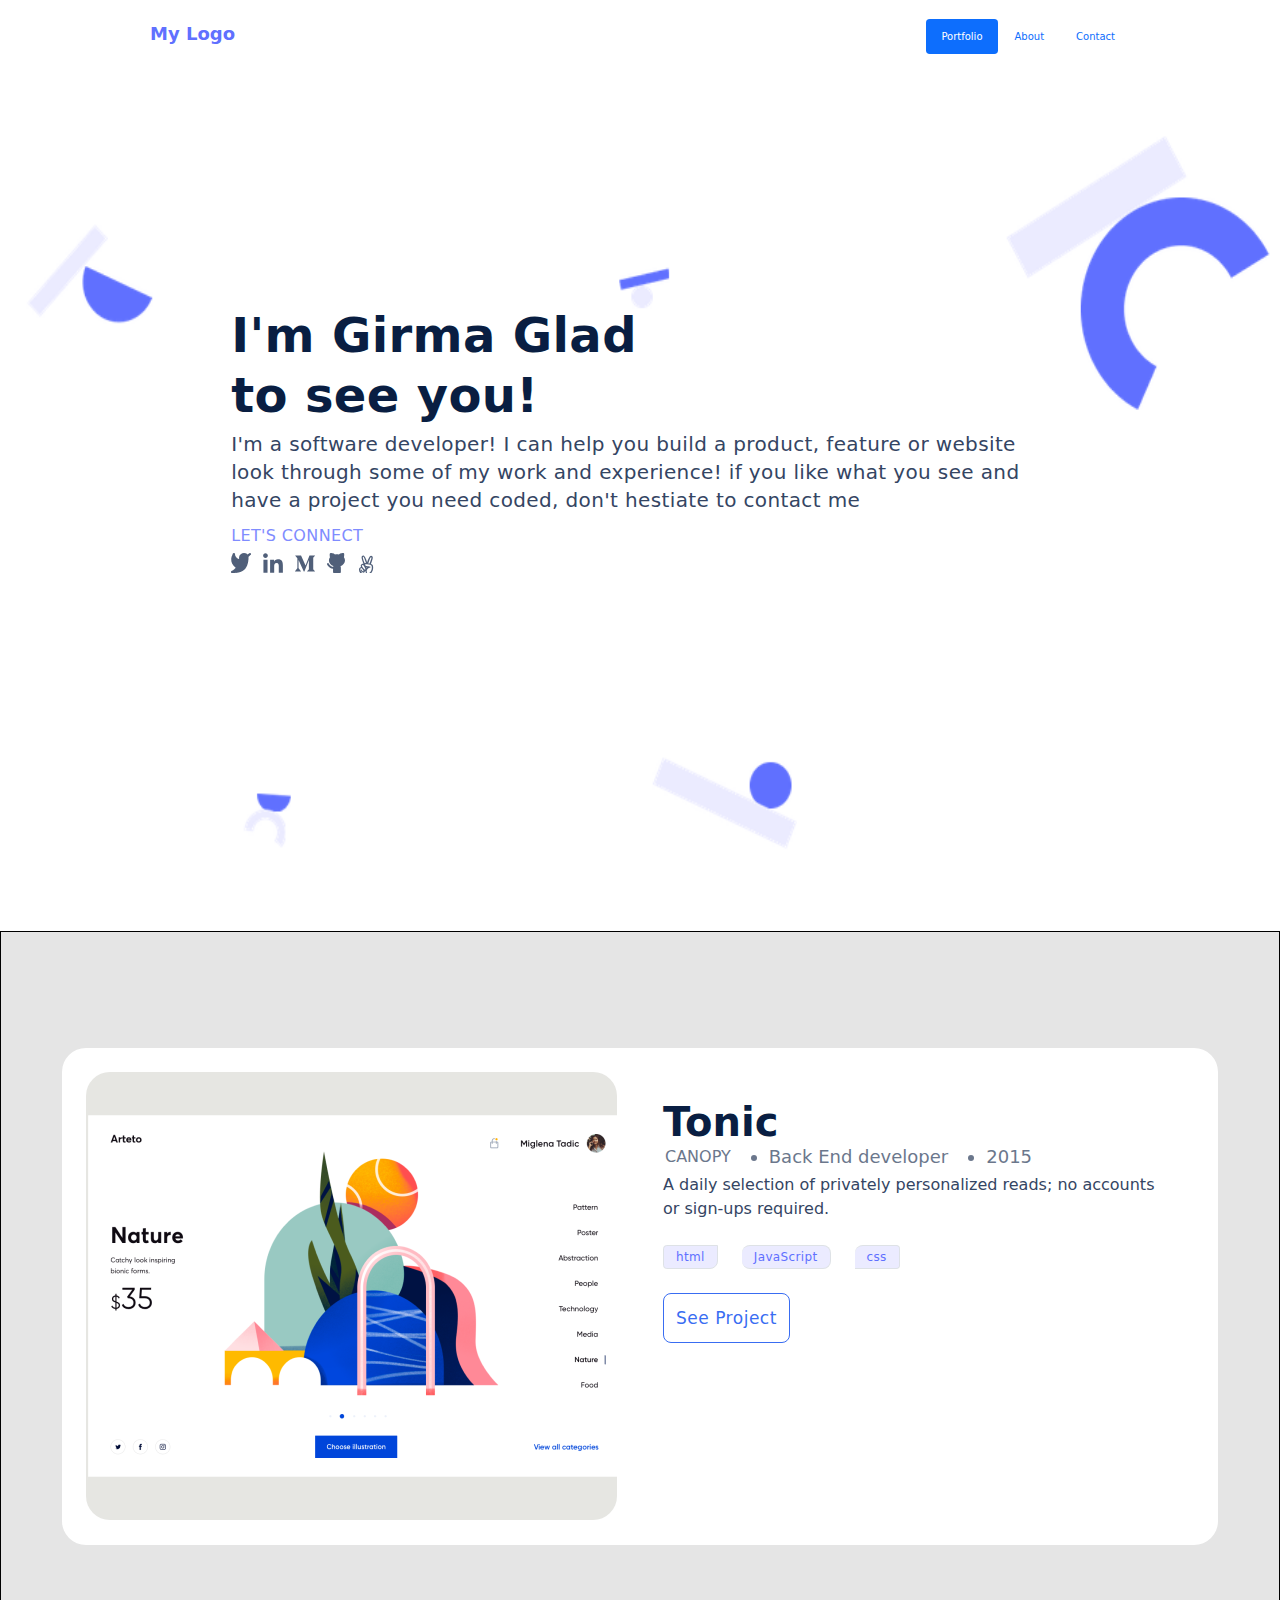
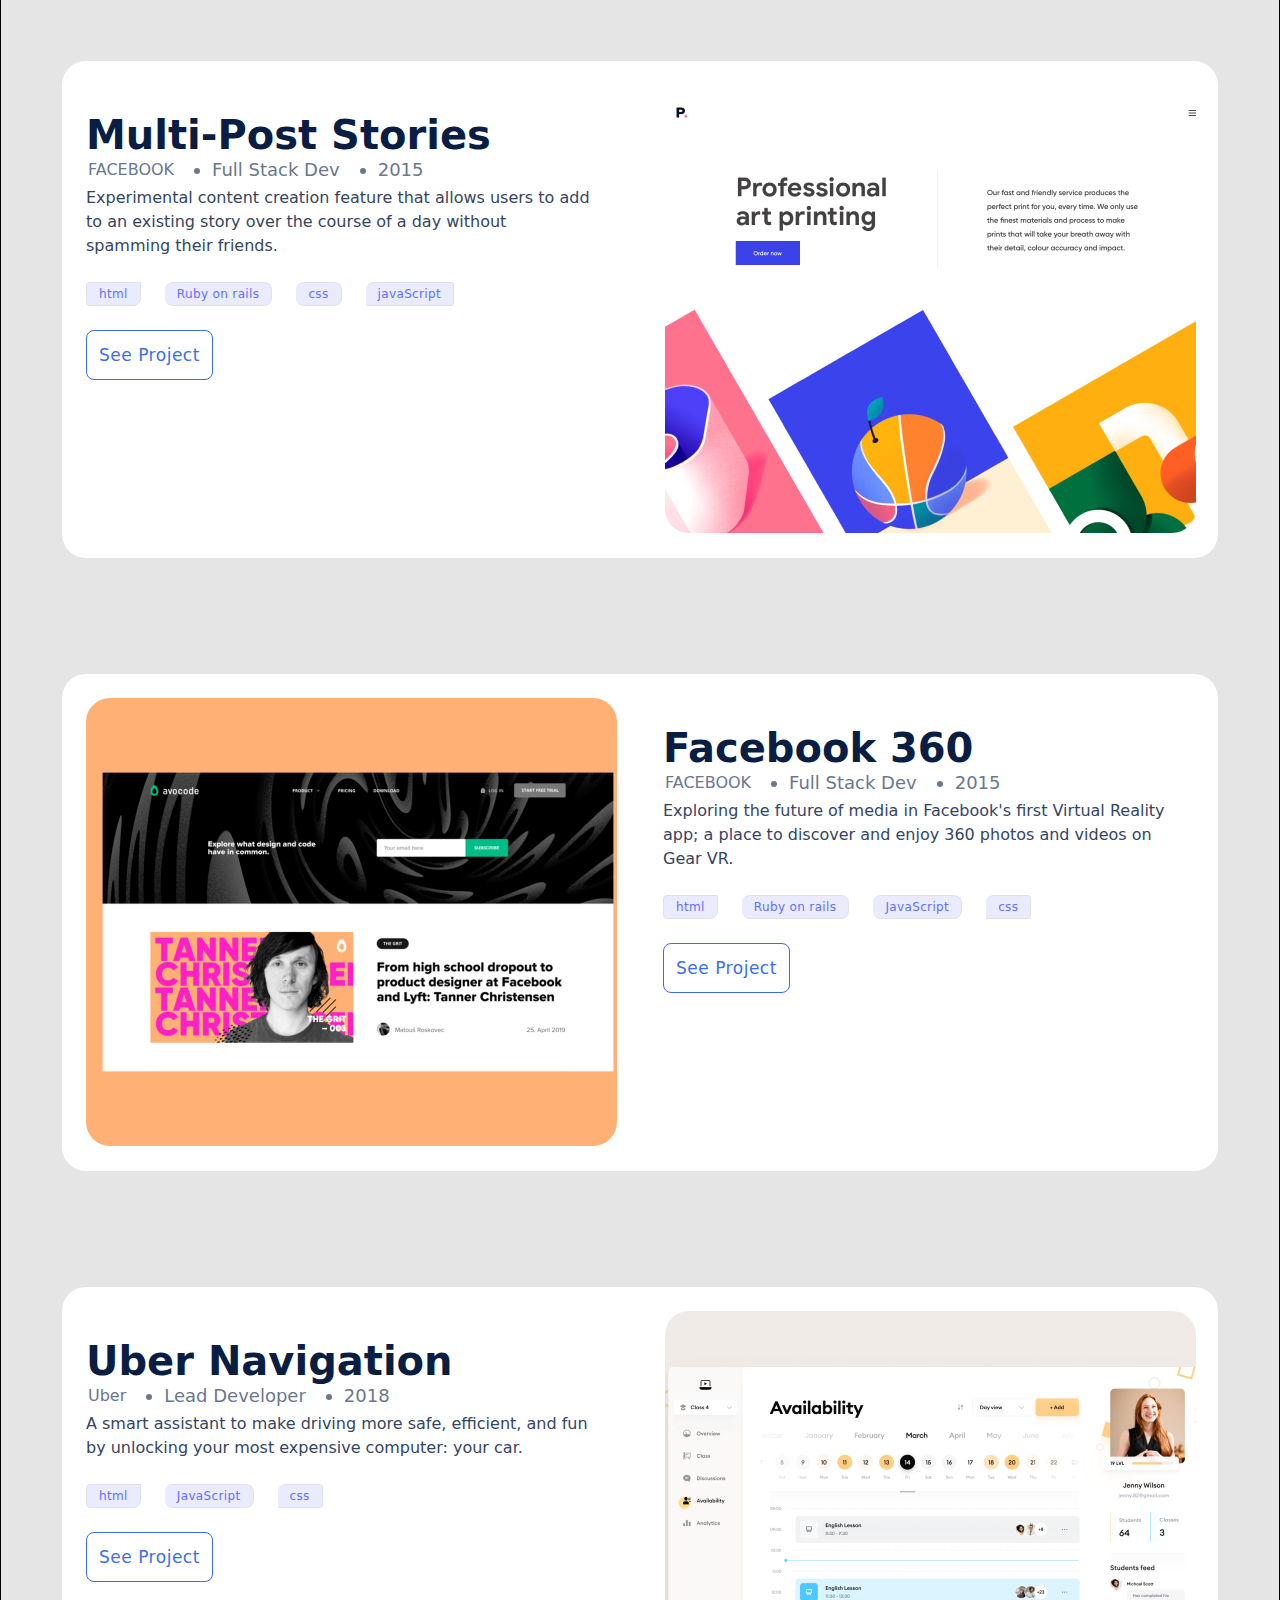
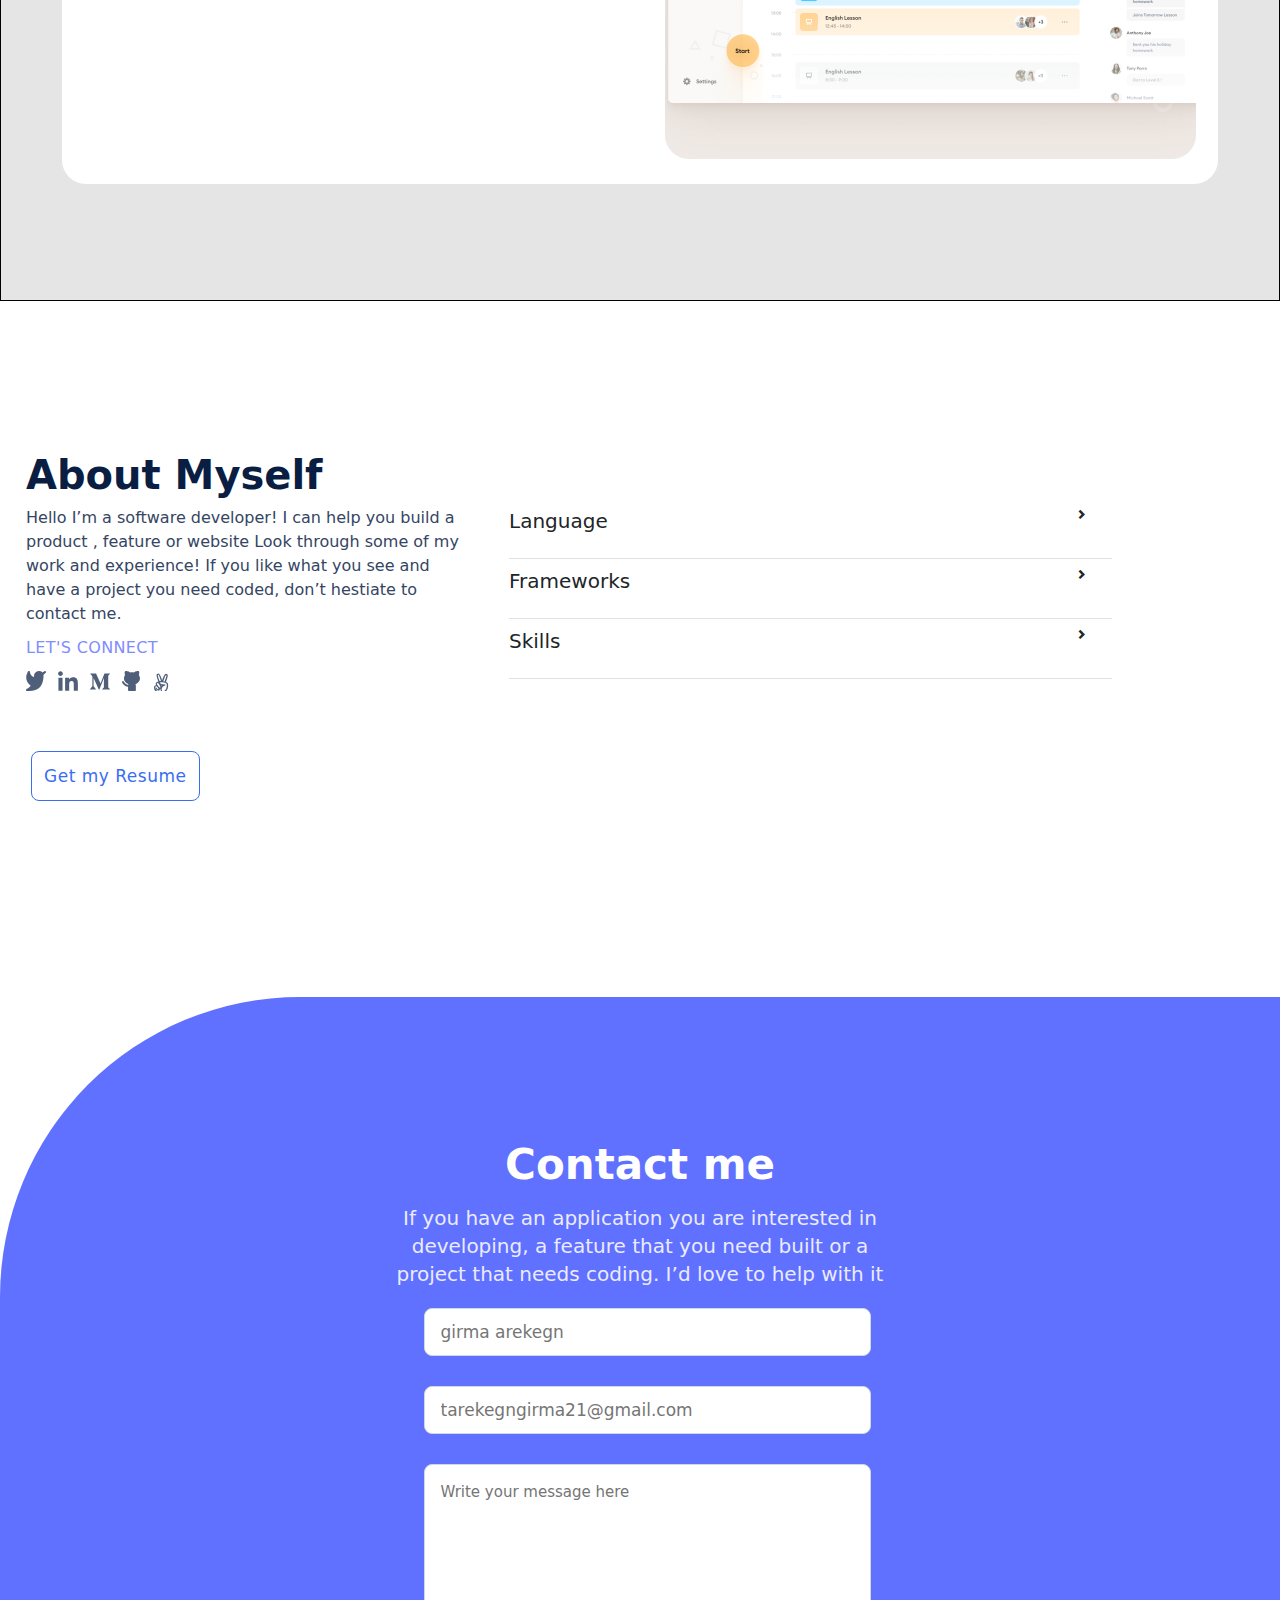
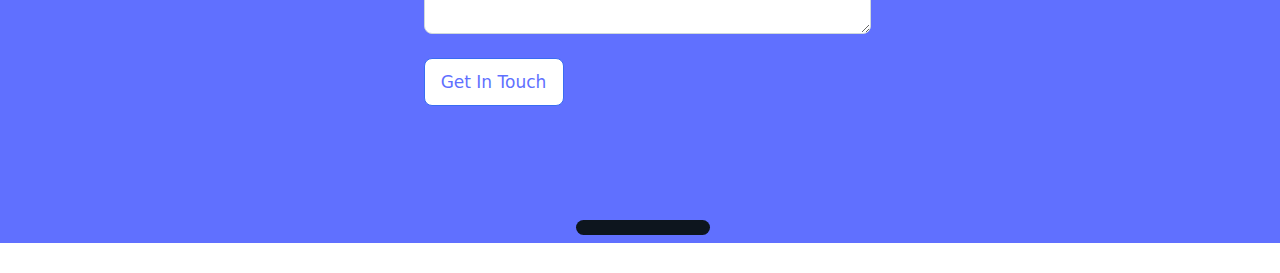
<file: index.html>
<!DOCTYPE html>
<html lang="en">
<head>
    <meta charset="UTF-8">
    <meta http-equiv="X-UA-Compatible" content="IE=edge">
    <meta name="viewport" content="width=device-width, initial-scale=1.0">
    <title>Responsive Personal Portfoio Project | Review of Web Accessibility</title>
    <link rel="stylesheet" href="https://maxcdn.bootstrapcdn.com/bootstrap/3.3.7/css/bootstrap.min.css">
    <link rel="stylesheet" href="style.css">
    <link href="https://cdn.jsdelivr.net/npm/bootstrap@5.2.1/dist/css/bootstrap.min.css" rel="stylesheet">
    <script src="https://cdn.jsdelivr.net/npm/bootstrap@5.2.1/dist/js/bootstrap.bundle.min.js"></script>
</head>
<body>
    <div class="hole-div">
    <header>
        <div class="logo-nav">
            <div class="logo">
            <h1>My Logo</h1>
            </div>
            <a href="#" class="bars-mob"></a>
            <div class="nav-bar">
                <ul class="nav nav-pills" role="tablist">
                    <li class="nav-item">
                      <a class="nav-link active"  href="#portfolio-1">Portfolio</a>
                    </li>
                    <li class="nav-item">
                      <a class="nav-link"  href="#about-1">About</a>
                    </li>
                    <li class="nav-item">
                      <a class="nav-link"  href="#contact-1">Contact</a>
                    </li>
                  </ul>
            </div>
        </div>
        <div class="container-1">
            <div class="discription">
                <h1>I'm Girma Glad to see you!</h1>
                <p>I'm a software developer! I can help you build a product, feature or website look through some of my work and experience! if you like what you  see and have a project you need coded, don't hestiate to contact me</p>
                <div class="let-s">
                    <h2>LET'S CONNECT</h2>
                    <div class="vector">
                        <ul style="margin-left: -20px; margin-top:10px;">
                            <li><a href="https://github.com/girma336" class="twitter"></a></li>
                            <li><a href="#" class="linkedin"></a></li>
                            <li><a href="#" class="medium"></a></li>
                            <li><a href="#" class="github"></a></li>
                            <li><a href="#" class="hand"></a></li>
                        </ul>
                    </div>
                </div>
            </div>
        </div>
    </header>
    <br>

    <div class="main-part all-page-mode" id="portfolio-1" style="border: 0.5px solid black;">
        <div>
        <article>
            <div class="image-1 scale-image"></div>
            <div class="back-image-file all-image-pro scale-image"></div>
            <div class="back-description">
                <h2>Tonic</h2>
                <div>
                    <ul class="page-list" style="margin-left: -20px">
                        <li>CANOPY</li>
                        <li>Back End developer</li>
                        <li>2015</li>
                    </ul>
                </div>
                <div>
                    <p class="uniqe-para">A daily selection of privately personalized reads; no accounts or sign-ups required.</p>
                </div>
                <div class="nav-source">
                    <ul class="list-group list-group-horizontal" style="margin-left: 0">
                        <li class="list-group-item">html</li>
                        <li class="list-group-item">JavaScript</li>
                        <li class="list-group-item">css</li>
                    </ul>
                </div>
                <div class="button-m">
                    <button type="button" class="btn btn-outline-primary">See Project</button>
                </div>
            </div>
        </article>
        </div>
        <div>
        <article>
            <div class="image-2 scale-image"></div>
            <div class="back-description two-four">
                <h2>Multi-Post Stories</h2>
                <ul class="page-list" style="margin-left: -20px;">
                    <li>FACEBOOK</li>
                    <li>Full Stack Dev</li>
                    <li>2015</li>
                </ul>
                <div>
                    <p class="uniqe-para">Experimental content creation feature that allows users to add to an existing story over the course of a day without spamming their friends.</p>
                </div>
                <div class="nav-source">
                    <ul class="list-group list-group-horizontal" style="margin-left: 0;">
                        <li class="list-group-item">html</li>
                        <li class="list-group-item">Ruby on rails</li>
                        <li class="list-group-item">css</li>
                        <li class="list-group-item">javaScript</li>
                    </ul>
                </div>
                <div class="button-m">
                    <button type="button" class="btn btn-outline-primary">See Project</button>
                </div>
            </div>
            <div class="back-image-file-1 all-image-pro mid-end scale-image"></div>
        </article>
    </div>
    <div>
        <article>
            <div class="image-3 scale-image"></div>
            <div class="back-image-file-2 all-image-pro scale-image"></div>
            <div class="back-description">
                <h2>Facebook 360</h2>
                <ul class="page-list" style="margin-left: -20px;">
                    <li>FACEBOOK</li>
                    <li>Full Stack Dev</li>
                    <li>2015</li>
                </ul>
                <div>
                    <p class="uniqe-para">Exploring the future of media in Facebook's first Virtual Reality app; a place to discover and enjoy 360 photos and videos on Gear VR.</p>
                </div>
                <div class="nav-source">
                    <ul class="list-group list-group-horizontal" style="margin-left: 0;">
                        <li class="list-group-item">html</li>
                        <li class="list-group-item">Ruby on rails</li>
                        <li class="list-group-item">JavaScript</li>
                        <li class="list-group-item">css</li>
                    </ul>
                </div>
                <div class="button-m">
                    <button type="button" class="btn btn-outline-primary">See Project</button>
                </div>
            </div>
        </article>
    </div>
    <div>
        <article>
            <div class="image-4 scale-image"></div>
            <div class="back-description two-four">
                <h2>Uber Navigation</h2>
                <ul class="page-list" style="margin-left: -20px;">
                    <li>Uber</li>
                    <li>Lead Developer</li>
                    <li>2018</li>
                </ul>
                <div>
                    <p class="uniqe-para">A smart assistant to make driving more safe, efficient, and fun by unlocking your most expensive computer: your car.</p>
                </div>
                <div class="nav-source">
                    <ul class="list-group list-group-horizontal" style="margin-left: 0;">
                        <li class="list-group-item">html</li>
                        <li class="list-group-item">JavaScript</li>
                        <li class="list-group-item">css</li>
                    </ul>
                </div>
                <div class="button-m">
                    <button type="button" class="btn btn-outline-primary">See Project</button>
                </div>
            </div>
            <div class="back-image-file-3 all-image-pro mid-end scale-image"></div>
        </article>
    </div>
    </div>
    <section class="about-me all-page-mode" id="about-1">
        <!-- <article> -->
        <div class="about-me-me">
            <div class="about-me-page">
                <h2 class="header-1">About Myself</h2>
                <p>Hello I’m a software developer! I can help you build a product , feature or website Look through some of my work and experience! If you like what you see and have a project you need coded, don’t hestiate to contact me.</p>
                <div class="let-s">
                    <h2>LET'S CONNECT</h2>
                    <div class="vector">
                        <ul style="margin-left: -20px;">
                            <li><a href="https://github.com/girma336" class="twitter"></a></li>
                            <li><a href="#" class="linkedin"></a></li>
                            <li><a href="#" class="medium"></a></li>
                            <li><a href="#" class="github"></a></li>
                            <li><a href="#" class="hand"></a></li>
                        </ul>
                    </div>
                </div>
                <div class="button-m" style="margin-left: 15px;">
                    <button type="button" class="btn btn-outline-primary">Get my Resume</button>
                </div>
            </div>
            <div class="lists-of-frame">
                <ul style="margin-left: 16px;">
                    <li class="language"><h3>Language</h3>
                        <div class="up-down">
                        <span  id="odd-span"  class="glyphicon glyphicon-chevron-right"></span>
                        <span  id="new-span"  class="glyphicon glyphicon-chevron-down"></span>
                        </div>
                        
                    
                    <ul class="hovers">
                        <li>
                            <span class="list-1"></span>
                             <p>JavaSript</p>
                        </li>
                        <li>  
                            <span class="list-2"></span>                                
                            <p>Htlm</p>
                        </li>
                        <li>
                            <span class="list-3"></span>                            
                            <p>Css</p>
                        </li>
                    
                    </ul></li>
                    <li class="lang"><h3>Frameworks</h3>
                    <span id="span-1" class="glyphicon glyphicon-chevron-right">

                    </span>    
                    </li>
                    <li class="lag">
                    <h3>Skills</h3>
                    <span id="span-2"  class="glyphicon glyphicon-chevron-right"> 

                    </span>   
                    </li>
                </ul>
            </div> 
        </div> 
        <!-- </article> -->
    </section>
    <section class="contact-me-form all-page-mode" id="contact-1">
            <div class="new-contact">
                <h2>Contact me</h2>
                <p id="new-info">If you have an application you are interested in developing, a feature that you need built or a project that needs coding. I’d love to help with it </p>
            </div>
            <div class="contact-fo">
                <form action="https://formspree.io/f/xrgdkrew" method="POST">
                    <ul style="margin-left: 24px;">
                        <li>
                          <input type="text" id="name" name="user_name" placeholder="girma arekegn" maxlength="30" required >
                        </li>
                        <li>
                          <input type="email" id="mail" name="user_email" required placeholder="tarekegngirma21@gmail.com" >
                        </li>
                        <li>
                          <textarea id="msg" name="user_message" maxlength="500" placeholder="Write your message here"></textarea>
                        </li>
                        <li>
                            <button type="button" class="btn btn-outline-primary">Get In Touch</button>
                        </li>
                    </ul>
                </form>
            </div>
            <div class="shape"></div>
    </section>
</div>
</body>
</html>
</file>
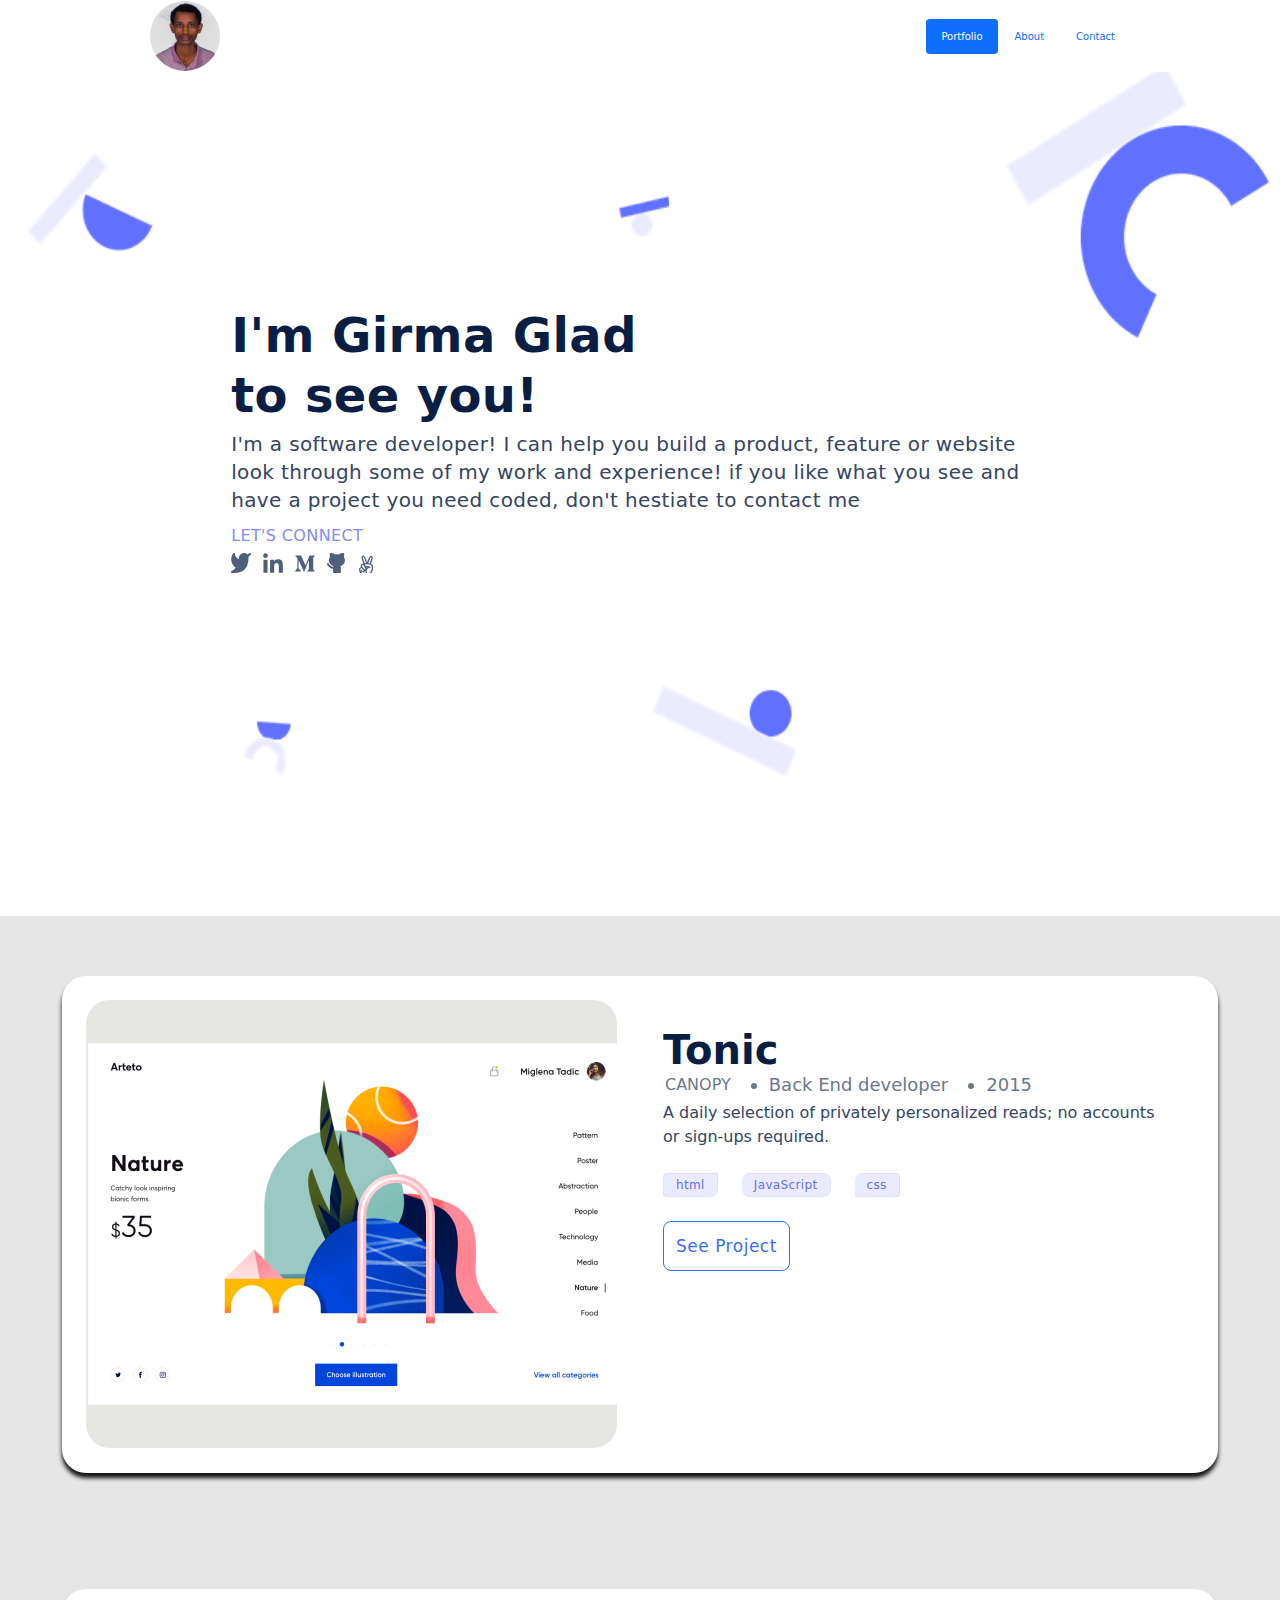
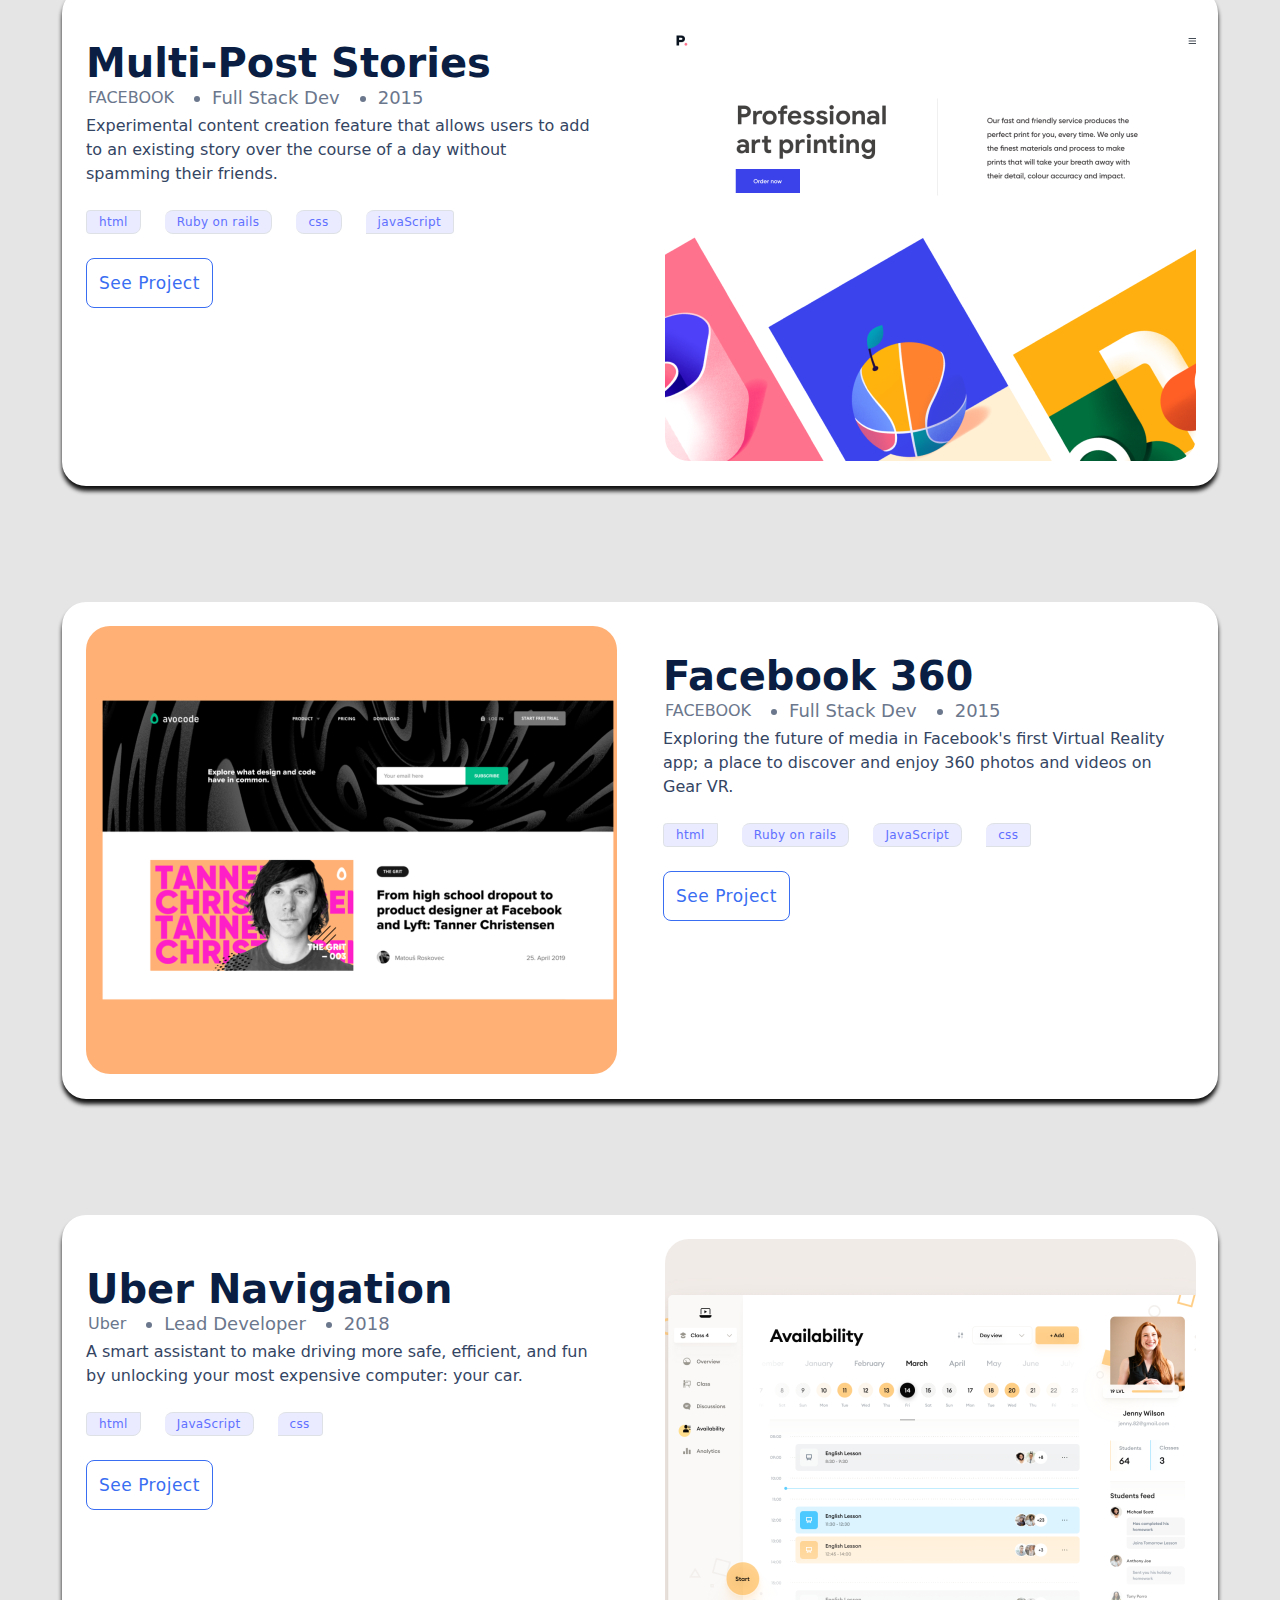
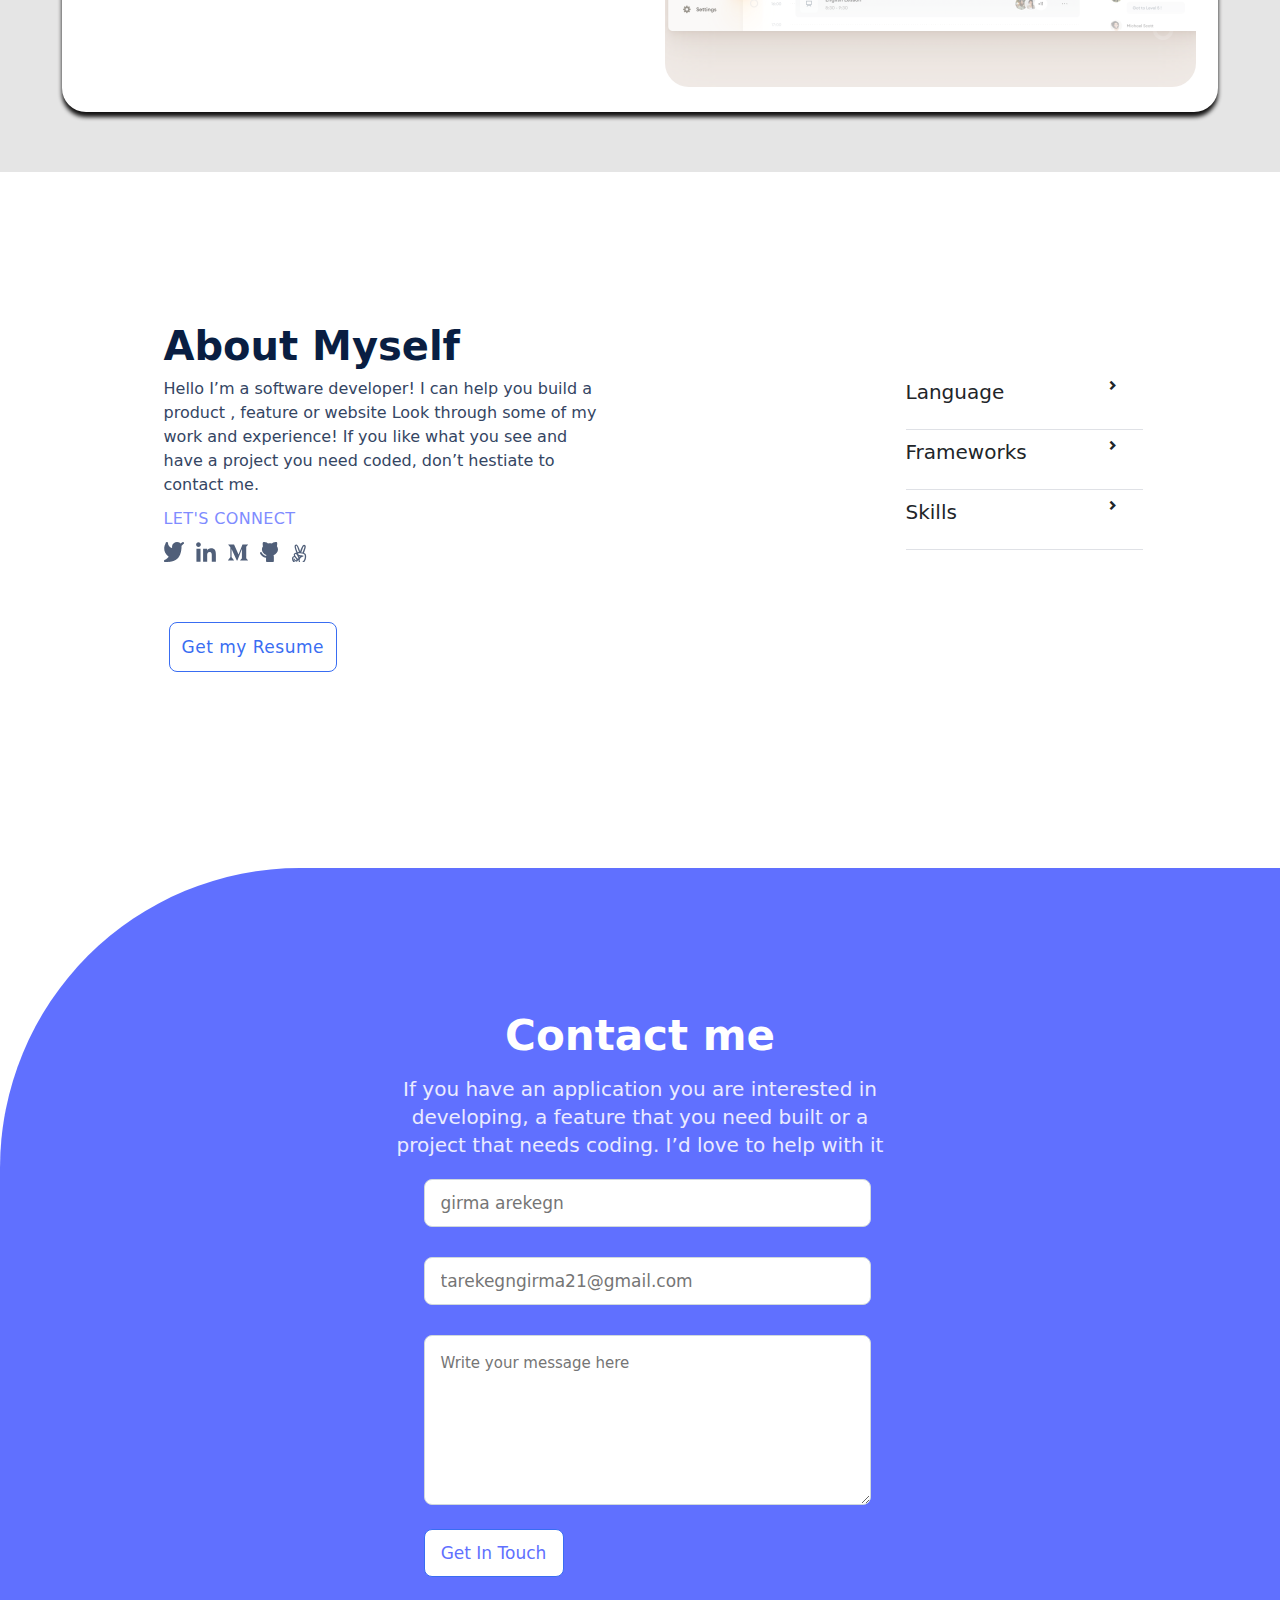
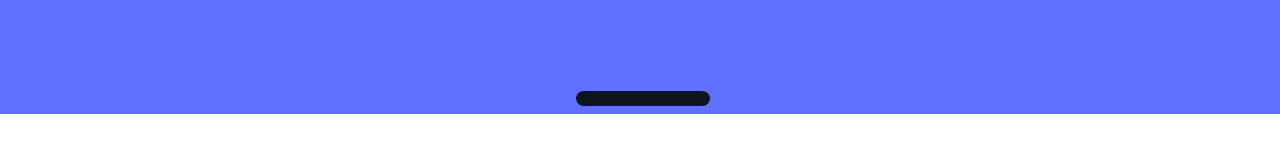
<file: Portfolio/index.html>
<!DOCTYPE html>
<html lang="en">
<head>
    <meta charset="UTF-8">
    <meta http-equiv="X-UA-Compatible" content="IE=edge">
    <meta name="viewport" content="width=device-width, initial-scale=1.0">
    <title>Responsive Personal Portfoio Project | Review of Web Accessibility</title>
    <link rel="stylesheet" href="https://maxcdn.bootstrapcdn.com/bootstrap/3.3.7/css/bootstrap.min.css">
    <link rel="stylesheet" href="style.css">
    <link href="https://cdn.jsdelivr.net/npm/bootstrap@5.2.1/dist/css/bootstrap.min.css" rel="stylesheet">
    <script src="https://cdn.jsdelivr.net/npm/bootstrap@5.2.1/dist/js/bootstrap.bundle.min.js"></script>
</head>
<body>
    <div class="hole-div">
    <header>
        <div class="logo-nav">
            <div class="logo">
            <img src="images/PSX_20230113_184823.jpg" alt="">
            </div>
            <a href="#" class="bars-mob"></a>
            <div class="nav-bar">
                <p class="close-bar">&times;</p>
                <ul class="nav nav-pills" role="tablist">
                    <li class="nav-item">
                      <a class="nav-link active"  href="#portfolio-1">Portfolio</a>
                    </li>
                    <li class="nav-item">
                      <a class="nav-link"  href="#about-1">About</a>
                    </li>
                    <li class="nav-item">
                      <a class="nav-link"  href="#contact-1">Contact</a>
                    </li>
                  </ul>
            </div>
        </div>
        <div class="container-1">
            <div class="discription">
                <h1>I'm Girma Glad to see you!</h1>
                <p>I'm a software developer! I can help you build a product, feature or website look through some of my work and experience! if you like what you  see and have a project you need coded, don't hestiate to contact me</p>
                <div class="let-s">
                    <h2>LET'S CONNECT</h2>
                    <div class="vector">
                        <ul style="margin-left: -20px; margin-top:10px;">
                            <li><a href="https://github.com/girma336" class="twitter"></a></li>
                            <li><a href="#" class="linkedin"></a></li>
                            <li><a href="#" class="medium"></a></li>
                            <li><a href="#" class="github"></a></li>
                            <li><a href="#" class="hand"></a></li>
                        </ul>
                    </div>
                </div>
            </div>
        </div>
    </header>
    <div class="speace" id="differ"></div>
    <div class="main-part all-page-mode" id="portfolio-1">
        <div>
        <article>
            <div class="image-1 scale-image"></div>
            <div class="back-image-file all-image-pro scale-image"></div>
            <div class="back-description">
                <h2>Tonic</h2>
                <div>
                    <ul class="page-list" style="margin-left: -20px">
                        <li>CANOPY</li>
                        <li>Back End developer</li>
                        <li>2015</li>
                    </ul>
                </div>
                <div>
                    <p class="uniqe-para">A daily selection of privately personalized reads; no accounts or sign-ups required.</p>
                </div>
                <div class="nav-source">
                    <ul class="list-group list-group-horizontal" style="margin-left: 0">
                        <li class="list-group-item">html</li>
                        <li class="list-group-item">JavaScript</li>
                        <li class="list-group-item">css</li>
                    </ul>
                </div>
                <div class="button-m">
                    <button type="button" class="btn btn-outline-primary">See Project</button>
                </div>
            </div>
        </article>
        </div>
        <div>
        <article>
            <div class="image-2 scale-image"></div>
            <div class="back-description two-four">
                <h2>Multi-Post Stories</h2>
                <ul class="page-list" style="margin-left: -20px;">
                    <li>FACEBOOK</li>
                    <li>Full Stack Dev</li>
                    <li>2015</li>
                </ul>
                <div>
                    <p class="uniqe-para">Experimental content creation feature that allows users to add to an existing story over the course of a day without spamming their friends.</p>
                </div>
                <div class="nav-source">
                    <ul class="list-group list-group-horizontal" style="margin-left: 0;">
                        <li class="list-group-item">html</li>
                        <li class="list-group-item">Ruby on rails</li>
                        <li class="list-group-item">css</li>
                        <li class="list-group-item">javaScript</li>
                    </ul>
                </div>
                <div class="button-m">
                    <button type="button" class="btn btn-outline-primary">See Project</button>
                </div>
            </div>
            <div class="back-image-file-1 all-image-pro mid-end scale-image"></div>
        </article>
    </div>
    <div>
        <article>
            <div class="image-3 scale-image"></div>
            <div class="back-image-file-2 all-image-pro scale-image"></div>
            <div class="back-description">
                <h2>Facebook 360</h2>
                <ul class="page-list" style="margin-left: -20px;">
                    <li>FACEBOOK</li>
                    <li>Full Stack Dev</li>
                    <li>2015</li>
                </ul>
                <div>
                    <p class="uniqe-para">Exploring the future of media in Facebook's first Virtual Reality app; a place to discover and enjoy 360 photos and videos on Gear VR.</p>
                </div>
                <div class="nav-source">
                    <ul class="list-group list-group-horizontal" style="margin-left: 0;">
                        <li class="list-group-item">html</li>
                        <li class="list-group-item">Ruby on rails</li>
                        <li class="list-group-item">JavaScript</li>
                        <li class="list-group-item">css</li>
                    </ul>
                </div>
                <div class="button-m">
                    <button type="button" class="btn btn-outline-primary">See Project</button>
                </div>
            </div>
        </article>
    </div>
    <div>
        <article class="uniqe">
            <div class="image-4 scale-image"></div>
            <div class="back-description two-four">
                <h2>Uber Navigation</h2>
                <ul class="page-list" style="margin-left: -20px;">
                    <li>Uber</li>
                    <li>Lead Developer</li>
                    <li>2018</li>
                </ul>
                <div>
                    <p class="uniqe-para">A smart assistant to make driving more safe, efficient, and fun by unlocking your most expensive computer: your car.</p>
                </div>
                <div class="nav-source">
                    <ul class="list-group list-group-horizontal" style="margin-left: 0;">
                        <li class="list-group-item">html</li>
                        <li class="list-group-item">JavaScript</li>
                        <li class="list-group-item">css</li>
                    </ul>
                </div>
                <div class="button-m">
                    <button type="button" class="btn btn-outline-primary">See Project</button>
                </div>
            </div>
            <div class="back-image-file-3 all-image-pro mid-end scale-image"></div>
        </article>
    </div>
    </div>
    <div class="speace"></div>
    <section class="about-me all-page-mode" id="about-1">
        <!-- <article> -->
        <divdiv class="about-me-me">
            <div class="about-me-page">
                <h2 class="header-1">About Myself</h2>
                <p>Hello I’m a software developer! I can help you build a product , feature or website Look through some of my work and experience! If you like what you see and have a project you need coded, don’t hestiate to contact me.</p>
                <div class="let-s">
                    <h2>LET'S CONNECT</h2>
                    <div class="vector">
                        <ul style="margin-left: -20px;">
                            <li><a href="https://github.com/girma336" class="twitter"></a></li>
                            <li><a href="#" class="linkedin"></a></li>
                            <li><a href="#" class="medium"></a></li>
                            <li><a href="#" class="github"></a></li>
                            <li><a href="#" class="hand"></a></li>
                        </ul>
                    </div>
                </div>
                <div class="button-m" style="margin-left: 15px;">
                    <button type="button" class="btn btn-outline-primary">Get my Resume</button>
                </div>
            </div>
            <div id="list-fun" class="lists-of-frame">
                <ul class="first">
                    <li class="language"><h3>Language</h3>
                        <div class="up-down">
                        <span  id="odd-span"  class="glyphicon glyphicon-chevron-right"></span>
                        <span  id="new-span"  class="glyphicon glyphicon-chevron-down"></span>
                        </div>
                        
                    
                    <ul class="hovers">
                        <li>
                            <span class="list-1"></span>
                             <p>JavaSript</p>
                        </li>
                        <li>  
                            <span class="list-2"></span>                                
                            <p>Htlm</p>
                        </li>
                        <li>
                            <span class="list-3"></span>                            
                            <p>Css</p>
                        </li>
                    
                    </ul></li>
                    <li class="lang"><h3>Frameworks</h3>
                    <span id="span-1" class="glyphicon glyphicon-chevron-right">

                    </span>    
                    </li>
                    <li class="lag">
                    <h3>Skills</h3>
                    <span id="span-2"  class="glyphicon glyphicon-chevron-right"> 

                    </span>   
                    </li>
                </ul>
            </div> 
        </div> 
        <!-- </article> -->
    </section>
    <section class="contact-me-form all-page-mode" id="contact-1">
            <div class="new-contact">
                <h2>Contact me</h2>
                <p id="new-info">If you have an application you are interested in developing, a feature that you need built or a project that needs coding. I’d love to help with it </p>
            </div>
            <div class="contact-fo">
                <form action="https://formspree.io/f/xrgdkrew" method="POST">
                    <ul style="margin-left: 24px;">
                        <li>
                          <input type="text" id="name" name="user_name" placeholder="girma arekegn" maxlength="30" required >
                        </li>
                        <li>
                          <input type="email" id="mail" name="user_email" required placeholder="tarekegngirma21@gmail.com" >
                        </li>
                        <li>
                          <textarea id="msg" name="user_message" maxlength="500" placeholder="Write your message here"></textarea>
                        </li>
                        <li>
                            <button type="button" class="btn btn-outline-primary">Get In Touch</button>
                        </li>
                    </ul>
                </form>
            </div>
            <div class="shape"></div>
    </section>
</div>

<script src="script.js"></script>
</body>
</html>
</file>
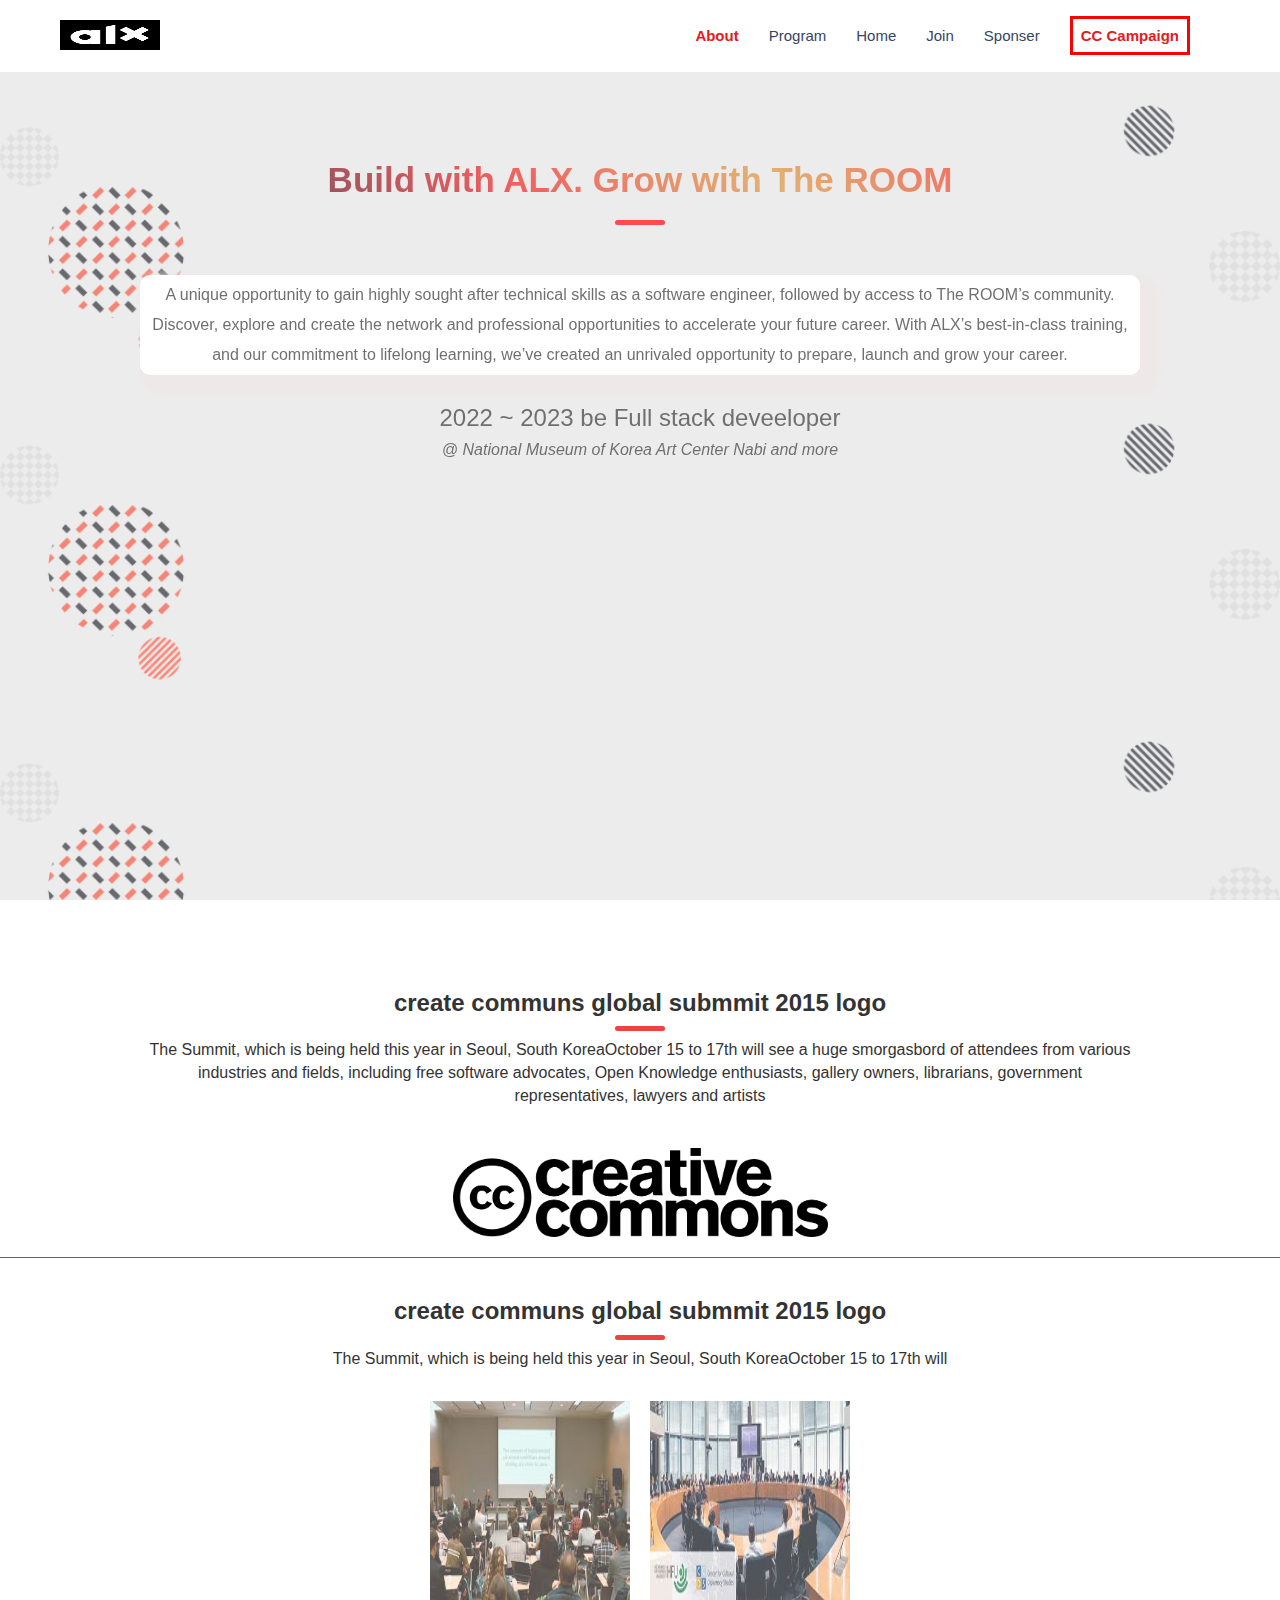
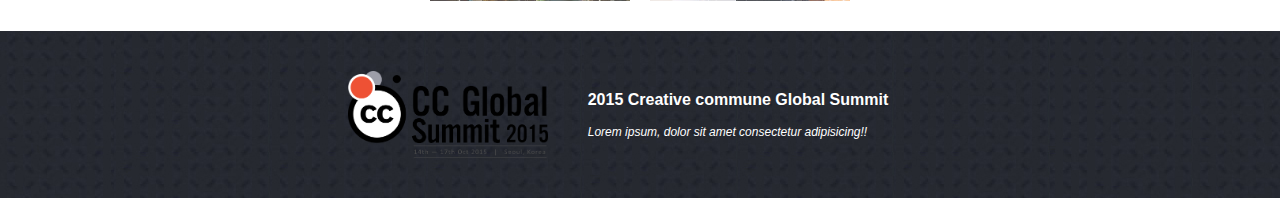
<file: capston-project/about.html>
<!DOCTYPE html>
<html lang="en">
<head>
    <meta charset="UTF-8">
    <meta http-equiv="X-UA-Compatible" content="IE=edge">
    <meta name="viewport" content="width=device-width, initial-scale=1.0">
    <title>Creative commons global</title>
    <link rel="stylesheet" href="style.css">
    <link rel="stylesheet" href="https://maxcdn.bootstrapcdn.com/bootstrap/3.4.1/css/bootstrap.min.css">
    <script src="https://ajax.googleapis.com/ajax/libs/jquery/3.6.0/jquery.min.js"></script>
    <link rel="stylesheet" href="https://cdnjs.cloudflare.com/ajax/libs/font-awesome/4.7.0/css/font-awesome.min.css">
    <script src="https://maxcdn.bootstrapcdn.com/bootstrap/3.4.1/js/bootstrap.min.js"></script>
</head>
<body>
  <header>
    <div class="logo-nav">
      <div class="logo">
        <img src="images/alx.png" alt="Alx Africla school">
      </div>
      <img src="images/icon-bar.svg" class="bars-mob" id="menu-bar" alt="Logo of Menu bare">
      <nav class="new-clas" id="nav">
          <img class="bar-new" id="close-menu" src="images/close-menu.svg" alt="icon of close bar">
          <div class="nav-bar">
            <ul class="nav-main">
              <li class="active menu-bar-dis"><a href="./about.html">About</a></li>
              <li class="menu-bar-dis"><a href="#">Program</a></li>
              <li class="menu-bar-dis"><a  href="./index.html">Home</a></li>
              <li class="menu-bar-dis"><a href="#">Join</a></li>
              <li class="menu-bar-dis"><a href="#">Sponser</a></li>
              <li class="menu-bar-dis"><a href="#" class="Border-nav">CC Campaign</a></li>
            </ul>
         </div>
      </nav>
  </div>
  </header>

  
<section>
  <div class="container-fluid card-about header-block">
    <div class="about-card">
      <h1>Build with ALX. Grow with The ROOM</h1> 
    </div>
    <div class="about-red"></div>
    <div class="about-gb">
        <div class="about-black-text">
            <p>A unique opportunity to gain highly sought after technical skills as a software engineer, followed by access to The ROOM’s community. Discover, explore and create the network and professional opportunities to accelerate your future career.
              With ALX’s best-in-class training, and our commitment to lifelong learning, we’ve created an unrivaled opportunity to prepare, launch and grow your career.</p>
          </div>
          <div class="container-fluid header-end">
           <div class="header-end-about">
            <h2>2022 ~ 2023 be Full stack deveeloper</h2>
            <P>@ National Museum of Korea Art Center Nabi and more</P>
           </div>
          </div>
    </div>
  </div>
</section>
<br>
<section>
<div class="container-fluid about-1 about-main-1">
  <div class="home-about">
    <h3>create communs global submmit 2015 logo</h3>
    <div class="black-bar"></div>
    <p>The Summit, which is being held this year in Seoul, South KoreaOctober 15 to 17th will see a huge smorgasbord of attendees from various industries and fields, including free software advocates, Open Knowledge enthusiasts, gallery owners, librarians, government representatives, lawyers and artists</p>
    <img src="images/cc.logo.large.png" alt="logo of cc-global summit 2015">
  </div>
</div>
</section>
<br>
<section>
<div class="container about-main-1">
  <div class="home-about home-image">
    <h3>create communs global submmit 2015 logo</h3>
    <div class="black-bar"></div>
    <p>The Summit, which is being held this year in Seoul, South KoreaOctober 15 to 17th will</p>
    <div class="row-1">
      <div class="col-sm6">
        <img src="images/image-1.jpeg" alt="institution of cultur">
      </div>
      <div class="col-sm6">
        <img src="images/image2.jpeg" alt="institution of cultur">
      </div>
    </div>
  </div>
</div>
</section>
<br>
<footer>
<div class="container-fluid about-footer">
  <section>
    <div class="row">
      <div class="footer">
        <img src="images/cc-global.png" alt="logo of cc-global">
        <div class="footer-info">
          <h6>2015 Creative commune Global Summit</h6>
          <p>Lorem ipsum, dolor sit amet  consectetur adipisicing!!</p>
        </div>
      </div>
    </div>
  </section>
</div>
</footer>
    <script src="script.js"></script>
</body>
</html>
</file>
<file: style.css>
body {
  max-width: 1440px;
  background-color: #e5e5e5;
  margin: 0;
  padding: 0;
  margin-left: auto;
  margin-right: auto;
}

header {
  position: relative;
  display: block;
  max-width: 100%;
  height: 916px;
  margin: 0;
}

.logo-nav {
  position: relative;
  width: 100%;
  height: 72px;
  display: flex;
  align-items: center;
  background-color: #fff;
}

.logo {
  position: absolute;
  left: 150px;
  transform: rotate(360deg);
  transition: transform 4s;
}

.logo h1 {
  font-weight: 700;
  font-size: 18px;
  line-height: 20px;
  text-align: center;
  color: #6070ff;
}

.nav-bar {
  position: absolute;
  right: 150px;
}

/*.nav-bar ul {
  display: flex;
  align-items: center;
  justify-content: space-between;
}

.nav-bar li {
  list-style-type: none;
  margin-left: 10px;
  padding: 10px;
}

.nav-bar a {
  font-weight: 500;
  font-size: 15px;
  line-height: 20px;
  color: #344563;
  text-decoration-line: none;
} */

.container-1 {
  display: flex;
  max-width: 1440px;
  height: 844px;
  background-image: url('images/Screenshot-image.png');
  background-repeat: no-repeat;
  background-size: 100% 100%;
  padding-right: 0;
  border-bottom-left-radius: 100px;
}

.discription {
  position: absolute;
  margin-right: 0;
  padding-right: 0;
  top: 33.33%;
  left: 18.06%;
  right: 18.06%;
  max-width: 920px;
  display: flex;
  flex-direction: column;
  justify-content: center;
}

.discription h1 {
  font-style: normal;
  font-weight: 700;
  font-size: 48px;
  line-height: 60px;
  letter-spacing: 0.37px;
  color: #091e42;
  width: 450px;
}

.discription p {
  font-style: normal;
  font-weight: 400;
  font-size: 20px;
  line-height: 28px;
  letter-spacing: 0.37px;
  color: #344563;
}

.let-s h2 {
  font-style: normal;
  font-weight: 500;
  font-size: 16px;
  line-height: 24px;
  letter-spacing: 0.37px;
  color: #7f8cff;
  width: 200px;
  height: 24px;
}

.vector ul {
  display: inline-flex;
  align-items: center;
  margin-left: -45px;
  height: 20px;
}

.vector li {
  display: flex;
  align-items: center;
  margin-top: -20px;
  margin-right: 12px;
  list-style-type: none;
  width: 20px;
  height: 20px;
}

.vector a {
  display: flex;
  align-items: center;
  padding: 10px;
  margin-right: 12px;
}

.vector a:hover {
  width: auto;
  height: auto;
  border: 1px solid #505f79;
  box-shadow: 1px #505f79;
}

.twitter {
  background-image: url('images/Vector\(1\).png');
  background-repeat: no-repeat;
}

.github {
  background-image: url('images/Vector\(2\).svg');
  background-repeat: no-repeat;
}

.linkedin {
  background-image: url('images/linkedin-112.svg');
  background-repeat: no-repeat;
}

.medium {
  background-image: url('images/Vector\(4\).svg');
  background-repeat: no-repeat;
}

.hand {
  background-image: url('images/Vector\(3\).svg');
  background-repeat: no-repeat;
}

/* main patr of page */

.main-part {
  display: block;
  max-width: 1440px;
  background-color: #e5e5e5;
  margin: 0;
}

article {
  display: flex;
  flex-direction: row;
  max-width: 1156px;
  height: 497px;
  border-radius: 24px;
  background-color: #fff;
  margin-left: auto;
  margin-right: auto;
  margin-top: 116px;
  margin-bottom: 116px;
}

.all-image-pro {
  width: 544px;
  height: 448px;
  border-radius: 24px;
  margin: 24px 22px 24px 24px;
}

.scale-image:hover {
  transform: scale(1.2);
}

.back-image-file {
  background-image: url(images/Snapshoot\ Portfolio.png);
  background-repeat: no-repeat;
}

.back-image-file-1 {
  background-image: url(images/two.png);
  background-repeat: no-repeat;
}

.back-image-file-2 {
  background-image: url(images/three-1.png);
  background-repeat: no-repeat;
}

.back-image-file-3 {
  background-image: url(images/three.png);
  background-repeat: no-repeat;
}

.back-description {
  display: flex;
  flex-direction: column;
  align-items: flex-start;
  gap: 24px;
  width: 544px;
  height: 445px;
  margin: 0 24px 27px 24px;
}

.two-four {
  margin-left: 24px;
}

.back-description h2 {
  font-style: normal;
  font-weight: 700;
  font-size: 40px;
  line-height: 52px;
  color: #091e42;
  margin-top: 48px;
}

.back-description .page-list {
  display: flex;
  align-items: center;
  float: left;
  gap: 38px;
  margin-top: -20px;
  margin-left: -40px;
}

.nav-source li {
  display: flex;
  align-items: center;
  justify-content: center;
  height: 24px;
  padding: 4px 12px;
  background-color: #ebebff;
  border-radius: 8px;
  font-weight: 500;
  font-size: 12px;
  line-height: 16px;
  letter-spacing: 0.03em;
  color: #6070ff;
}

.back-description .page-list li {
  font-style: normal;
  font-weight: 400;
  font-size: 18px;
  line-height: 24px;
  color: #6b778c;
  margin-top: -12px;
}

.back-description .page-list p {
  font-style: normal;
  font-weight: 500;
  font-size: 18px;
  line-height: 24px;
  color: #344563;
}

.back-description .uniqe-para {
  font-style: normal;
  font-weight: 400;
  font-size: 16px;
  margin-top: -30px;
  padding-right: 24px;
  color: #344563;
  line-height: 24px;
}

.back-description .nav-source ul {
  display: flex;
  gap: 24px;
  float: left;
  margin-left: -40px;
  margin-top: -10px;
  list-style-type: none;
}

.button-m {
  border-radius: 8px;
  background-color: #fff;
}

.button-m button {
  display: flex;
  align-items: center;
  padding: 12px;
  font-weight: 500;
  font-size: 17px;
  line-height: 24px;
  letter-spacing: 0.03em;
  background-color: #fff;
  color: #396df2;
  border: 1px solid #396df2;
  border-radius: 8px;
  transition-property: background-color;
  transition-duration: 4s;
}

.button-m button:active {
  border-radius: 8px;
  background-color: #396df2;
  color: #fff;
}

.button-m button:hover {
  border-radius: 8px;
  background-color: #396df2;
  color: #fff;
  opacity: 0.8;
}

/* about me part */

.about-me {
  height: 668px;
  background-color: #fff;
  border-top-right-radius: 80px;
  margin-top: 28px;
}

.about-me-me {
  display: inline-flex;
  grid-template-columns: auto auto;
  margin-left: 26px;
}

.about-me-page {
  width: 447px;
  height: 392px;
  margin-top: 120px;
}

.about-me .lists-of-frame {
  width: 684px;
  height: 360px;
  margin-top: 180px;
}

.about-me-page .header-1 {
  font-style: normal;
  font-weight: 700;
  font-size: 40px;
  line-height: 52px;
  color: #091e42;
}

.about-me .about-me-page p {
  font-style: normal;
  font-size: 16px;
  font-weight: 400;
  line-height: 24px;
  color: #344563;
}

.list-1 {
  width: 48px;
  height: 48px;
  background-image: url('images/Ellipse\ 1.png');
}

.list-2 {
  background-image: url('images/Ellipse\ 1\(1\).png');
  width: 48px;
  height: 48px;
}

.list-3 {
  background-image: url('images/Ellipse\ 1\(2\).png');
  width: 48px;
  height: 48px;
}

.about-me .lists-of-frame li {
  list-style-type: none;
}

.language h3,
.lang h3,
.lag h3 {
  display: flex;
  align-items: center;
  min-width: 237px;
  height: 24px;
  font-size: 20px;
  font-style: normal;
  line-height: 24px;
  font-weight: 500;
}

.language,
.lag,
.lang {
  width: 603px;
  border-bottom: 1px solid #dfe1e6;
  margin-bottom: 10px;
}

#span-1,
#span-2,
.language .up-down {
  display: flex;
  align-content: center;
  justify-content: end;
  margin-top: -30px;
  margin-right: 26px;
  margin-bottom: 20px;
  padding-bottom: 20px;
}

.up-down:hover .up-down {
  margin-bottom: 80px;
}

.language .up-down:hover {
  border-bottom: none;
}

.about-me .hovers ul {
  display: flex;
  flex-direction: column;
  margin-top: 50px;
  gap: 20px;
}

.about-me .hovers li {
  display: block;
  align-items: center;
  justify-content: flex-start;
  margin-top: -0;
  margin-left: -30px;
  height: 120px;
  width: 122px;
  background-color: #f7f7f9;
  border-radius: 8px;
  margin-right: 50px;
  row-gap: 20px;
}

.about-me .hovers li span {
  display: flex;
  align-items: center;
  justify-content: center;
  margin-top: 20px;
  margin-right: 10px;
  margin-left: 40px;
}

.about-me .hovers p {
  text-align: center;
}

#new-span {
  padding-left: -10px;
}

.hovers,
#new-span {
  display: none;
}

.language:hover .hovers {
  display: inline-flex;
  justify-content: center;
  row-gap: 20px;
}

.about-me .vector {
  margin-top: 20px;
}

.about-me .about-me-page button {
  margin-top: 40px;
  margin-left: -10px;
}

.language:hover #new-span {
  display: flex;
}

.language:hover #odd-span {
  display: none;
}

/* contact me form */

.contact-me-form {
  display: flex;
  flex-direction: column;
  height: 846px;
  background-color: #6070ff;
  margin-bottom: 30px;
  margin-top: 0;
  border-top-left-radius: 300px;
  position: relative;
}

.new-article {
  margin-top: 0;
  display: block;
}

.new-contact {
  margin-top: 142px;
  width: 569px;
  margin-right: auto;
  margin-left: auto;
}

.new-contact h2 {
  font-style: normal;
  font-weight: 700;
  line-height: 52px;
  font-size: 42px;
  color: #fff;
  text-align: center;
}

.contact-me-form div #new-info {
  padding-top: 8px;
  font-style: normal;
  font-weight: 400;
  line-height: 28px;
  font-size: 20px;
  color: #ebebff;
  text-align: center;
  margin-left: 24px;
  margin-right: 24px;
}

.contact-fo {
  margin-left: auto;
  margin-right: auto;
}

.contact-me-form .contact-fo ul li {
  list-style-type: none;
  margin-bottom: 20px;
  margin-left: -30px;
}

.contact-me-form .contact-fo ul {
  margin-left: auto;
  margin-right: auto;
}

.contact-fo input[type='text'],
.contact-fo input[type='email'] {
  width: 447px;
  height: 48px;
  border-radius: 8px;
  background-color: #fff;
  border: 1px solid #cfd8dc;
  padding-left: 16px;
  font-style: normal;
  font-size: 17px;
  line-height: 20px;
  font-weight: 400;
  color: #172b4d;
  margin-top: 10px;
}

.contact-fo li textarea {
  width: 447px;
  height: 170px;
  border-radius: 8px;
  background-color: #fff;
  border: 1px solid #cfd8dc;
  padding: 15px 38px 15px 16px;
  font-size: 15px;
  line-height: 24px;
  font-weight: 400;
  color: #b3bac5;
  margin-top: 10px;
}

.contact-me-form .contact-fo button {
  right: auto;
  width: 140px;
  height: 48px;
  padding: 12px 16px 12px 16px;
  color: #6070ff;
  font-size: 17px;
  font-weight: 500;
  line-height: 0.03em;
  background-color: #fff;
  border: 1px solid #396df2;
  border-radius: 8px;
}

.contact-me-form .contact-fo button:hover {
  background: #6070ff;
  box-shadow: 0 8px 16px rgba(64, 83, 252, 0.24);
  border-radius: 8px;
  color: #fff;
}

.contact-me-form .contact-fo button:active {
  background-color: #2230d2;
  border-radius: 8px;
  color: #fff;
}

.shape {
  position: absolute;
  bottom: 8px;
  left: 45%;
  width: 134px;
  height: 15px;
  border-radius: 10px;
  background-color: #0d151e;
}

.logo-nav .nav-bar li:hover {
  background-color: #396df2;
  border-radius: 8px;
}

.main-part .back-description .page-list li:first-child {
  list-style-type: none;
  margin-left: 2px;
  font-size: 16px;
}

@media only screen and (max-width: 768px) {
  .nav-bar {
    display: none;
  }

  .hole-div {
    width: 375px;
    height: auto;
    border: 1px solid #0d151e;
    margin-left: auto;
    margin-right: auto;
  }

  .bars-mob {
    position: absolute;
    right: 10%;
    width: 24px;
    height: 24px;
    background-image: url('images/Icon - Menu.png');
    background-repeat: no-repeat;
  }

  .bars-mob:hover {
    background-color: rgb(171, 171, 190);
  }

  .logo {
    position: absolute;
    left: 24px;
    color: #6070ff;
    font-weight: 700;
    font-size: 18px;
    line-height: 20px;
    font-style: normal;
  }

  header {
    width: 375px;
    height: 674px;
    margin-left: auto;
    margin-right: auto;
  }

  .container-1 {
    position: absolute;
    top: 49px;
    width: 100%;
    height: 100%;
    background-image: url('images/background.png');
    background-repeat: no-repeat;
    background-color: #e5e5e5;
    border-top: none;
  }

  .discription {
    position: absolute;
    top: 90px;
    left: 24px;
    right: 24px;
  }

  .discription h1 {
    width: 237px;
    font-style: normal;
    color: #172b4d;
    font-weight: 700;
    font-size: 40px;
    line-height: 52px;
  }

  .discription p,
  .main-2 p {
    margin-top: -8px;
    font-weight: 400;
    font-size: 16px;
    line-height: 24px;
    color: #344563;
    font-style: normal;
  }

  .let-s h1 {
    font-size: 14px;
    font-style: normal;
    line-height: 24px;
    font-weight: 500px;
    color: #7f8cff;
  }

  .vector ul {
    display: flex;
    justify-content: start;
    align-items: center;
    margin-left: -40px;
    margin-top: 10px;
  }

  .vector a {
    display: flex;
    align-items: center;
    padding: 10px;
    margin-right: 12px;
    width: auto;
    height: auto;
    margin-top: 20px;
  }

  .vector a:hover {
    border: 1px solid #344563;
  }

  .all-page-mode {
    width: 375px;
    margin-left: auto;
    margin-right: auto;
  }

  .main-part {
    margin-top: 50px;
    padding-bottom: 80px;
    padding-top: -40px;
    background-color: #e5e5e5;
    border-right: 1px solid #0d151e;
  }

  article {
    display: flex;
    flex-direction: column;
    width: 337px;
    height: 655px;
    background-color: #fff;
    margin-bottom: 8px;
  }

  .image-1 {
    background-image: url('images/image-1.png');
    width: 295px;
    height: 240px;
    margin-top: 16px;
    margin-bottom: 16px;
    margin-left: auto;
    margin-right: auto;
  }

  .image-2 {
    background-image: url('images/image-2.png');
    width: 295px;
    height: 240px;
    margin-top: 16px;
    margin-left: auto;
    margin-right: auto;
  }

  .image-3 {
    background-image: url('images/image-3.png');
    width: 295px;
    height: 240px;
    margin-top: 16px;
    margin-left: auto;
    margin-right: auto;
  }

  .image-4 {
    background-image: url('images/image-4.png');
    width: 295px;
    height: 240px;
    margin-top: 16px;
    margin-left: auto;
    margin-right: auto;
  }

  .all-image-pro {
    display: none;
  }

  .back-description {
    width: 327px;
  }

  .back-description h2 {
    width: 200px;
    height: auto;
    color: #172b4d;
    font-style: normal;
    font-weight: 700;
    font-size: 30px;
    margin-top: 10px;
    line-height: 44px;
  }

  .back-description .page-list li {
    font-style: normal;
    font-weight: 600;
    font-size: 13px;
    line-height: 16px;
    color: #6b778c;
    margin-top: -12px;
    margin-left: -10px;
  }

  .lists-of-frame {
    width: 327px;
    margin-left: -20px;
    margin-top: 40px;
  }

  .page-list p {
    font-style: normal;
    font-size: 12px;
    font-weight: 600;
    line-height: 16px;
    color: #344563;
  }

  .main-part .nav-source li {
    margin-right: -15px;
  }

  .about-me {
    width: 372px;
    height: 1125px;
    margin-top: 20px;
    background-color: #fff;
    border-bottom: none;
    border-left: none;
  }

  .hovers li span {
    margin-left: 40px;
  }

  .about-me .hovers li span {
    display: flex;
    align-items: center;
    margin-top: 20px;
    margin-right: 0;
    margin-left: -20px;
    height: 66.67px;
    width: 50px;
    padding-right: 20px;
    justify-content: center;
    background-color: #f7f7f9;
    background-repeat: no-repeat;
    text-align: center;
    border-bottom-left-radius: 8px;
    border-top-left-radius: 8px;
  }

  .about-me-me {
    display: block;
    margin-left: 0;
    width: 370px;
    height: 1125px;
    margin-top: -50px;
    background-color: #fff;
    border-top-right-radius: 100px;
  }

  .about-me-page {
    padding-top: 60px;
    width: 315px;
    margin-left: 24px;
    margin-right: 20px;
  }

  .language h3,
  .lang h3,
  .lag h3 {
    display: flex;
    align-items: center;
    width: 237px;
    height: 24px;
    font-size: 20px;
    font-style: normal;
    line-height: 24px;
    font-weight: 500;
    margin-bottom: 20px;
  }

  #span-1,
  #span-2,
  .up-down {
    display: flex;
    align-content: center;
    justify-content: end;
    margin-top: -40px;
    margin-right: 16px;
    margin-bottom: 10px;
    padding-bottom: 20px;
    width: 290px;
  }

  .language,
  .lag,
  .lang {
    width: 300px;
    margin-left: 15px;
    border-bottom: 1px solid #dfe1e6;
  }

  .hovers {
    display: block;
    margin-top: -30px;
    width: 303px;
  }

  .lists-of-frame .hovers li {
    display: inline-flex;
    align-items: center;
    justify-content: center;
    margin-top: 10px;
    height: 66.75px;
    width: 250px;
    background-color: #f7f7f9;
    border-radius: 8px;
    margin-right: 20px;
    margin-bottom: 2px;
    margin-left: -15px;
  }

  .lists-of-frame .hovers li span {
    margin-left: -15px;
  }

  .hovers li p {
    width: 217px;
    height: 24px;
    font-weight: 500;
    line-height: 20px;
    font-size: 15px;
    display: flex;
    align-items: center;
    margin-left: 15px;
    padding: 5px 5px 5px 0;
    margin-top: 5px;
  }

  #new-span {
    padding-left: -10px;
  }

  .hovers,
  #new-span {
    display: none;
  }

  .language:hover .hovers {
    display: block;
  }

  .language:hover #new-span {
    display: flex;
  }

  .language:hover #odd-span {
    display: none;
  }

  .contact-me-form {
    width: 373px;
    height: 779px;
    border-top-left-radius: 50px;
    margin-left: auto;
    margin-right: auto;
  }

  .new-contact {
    display: flex;
    flex-direction: column;
    align-items: center;
    justify-content: center;
    margin-top: 90px;
  }

  .new-contact h2 {
    font-style: normal;
    font-weight: 700;
    line-height: 52px;
    font-size: 42px;
    color: #fff;
    text-align: center;
    margin-left: -200px;
  }

  .contact-me-form div #new-info {
    padding-top: 8px;
    font-style: normal;
    font-weight: 400;
    line-height: 28px;
    font-size: 20px;
    color: #ebebff;
    text-align: center;
    margin-right: 24px;
    width: 327px;
    margin-left: -170px;
  }

  .contact-fo {
    position: absolute;
    top: 350px;
    margin-left: 16px;
    margin-top: -40px;
  }

  .contact-form .contact-fo ul li {
    list-style-type: none;
    margin-bottom: 20px;
    margin-left: auto;
    margin-right: auto;
  }

  .contact-fo ul {
    margin-left: -16px;
  }

  .contact-fo input[type='text'],
  .contact-fo input[type='email'] {
    width: 327px;
    height: 48px;
    border-radius: 8px;
    background-color: #fff;
    border: 1px solid #cfd8dc;
    padding-left: 16px;
    font-style: normal;
    font-size: 17px;
    line-height: 20px;
    font-weight: 400;
    color: #172b4d;
  }

  .contact-fo li textarea {
    width: 327px;
    height: 179px;
    border-radius: 8px;
    background-color: #fff;
    border: 1px solid #cfd8dc;
    padding: 15px 38px 15px 16px;
    font-size: 15px;
    line-height: 24px;
    font-weight: 400;
    color: #b3bac5;
  }

  .contact-fo button {
    width: 140px;
    height: 48px;
    padding: 12px 16px 12px 16px;
    color: #6070ff;
    font-size: 17px;
    font-weight: 500;
    line-height: 0.03em;
    background: #fff;
    border: 1px solid #396df2;
    border-radius: 8px;
    position: absolute;
    left: 5%;
  }

  .contact-fo button:hover {
    background: #6070ff;
    box-shadow: 0 8px 16px rgba(64, 83, 252, 0.24);
    border-radius: 8px;
    color: #fff;
  }

  .contact-fo button:active {
    background-color: #2230d2;
    border-radius: 8px;
    color: #fff;
  }

  .shape {
    position: absolute;
    bottom: 8px;
    left: 120px;
    width: 134px;
    height: 5px;
    border-radius: 10px;
    background-color: #0d151e;
  }
}
</file>
<file: Portfolio/style.css>
body {
  max-width: 1440px;
  background-color: #e5e5e5;
  margin: 0;
  padding: 0;
  margin-left: auto;
  margin-right: auto;
}

header {
  position: relative;
  display: block;
  max-width: 100%;
  height: 916px;
  margin: 0;
}

.close-bar {
  color: rgb(251, 59, 16);
  font-size: 40px;
  display: none;
  cursor: pointer;
}

.logo-nav {
  position: fixed;
  top: 0;
  left: 0;
  width: 100%;
  height: 72px;
  display: flex;
  align-items: center;
  background-color: #fff;
  z-index: 900000;
}

.speace {
  position: relative;
  background-color: #e5e5e5;
  height: 60px;
  width: 100%;
  z-index: -1;
  overflow: hidden;
}

.logo {
  position: absolute;
  left: 150px;
  transform: rotate(360deg);
  transition: transform 4s;
  width: 70px;
  height: 70px;
}

.logo img {
  width: 70px;
  height: 70px;
  border-radius: 50%;
}

.logo h1 {
  font-weight: 700;
  font-size: 18px;
  line-height: 20px;
  text-align: center;
  color: #6070ff;
}

.nav-bar {
  position: absolute;
  right: 150px;
}

/* .nav-bar ul {
  display: flex;
  align-items: center;
  justify-content: space-between;
}

.nav-bar li {
  list-style-type: none;
  margin-left: 10px;
  padding: 10px;
}

.nav-bar a {
  font-weight: 500;
  font-size: 15px;
  line-height: 20px;
  color: #344563;
  text-decoration-line: none;
} */

.container-1 {
  display: flex;
  max-width: 1440px;
  height: 844px;
  background-image: url('images/Screenshot-image.png');
  background-repeat: no-repeat;
  background-size: 100% 100%;
  padding-right: 0;
  border-bottom-left-radius: 100px;
}

.discription {
  position: absolute;
  margin-right: 0;
  padding-right: 0;
  top: 33.33%;
  left: 18.06%;
  right: 18.06%;
  max-width: 920px;
  display: flex;
  flex-direction: column;
  justify-content: center;
}

.discription h1 {
  font-style: normal;
  font-weight: 700;
  font-size: 48px;
  line-height: 60px;
  letter-spacing: 0.37px;
  color: #091e42;
  width: 450px;
}

.discription p {
  font-style: normal;
  font-weight: 400;
  font-size: 20px;
  line-height: 28px;
  letter-spacing: 0.37px;
  color: #344563;
}

.let-s h2 {
  font-style: normal;
  font-weight: 500;
  font-size: 16px;
  line-height: 24px;
  letter-spacing: 0.37px;
  color: #7f8cff;
  width: 200px;
  height: 24px;
}

.vector ul {
  display: inline-flex;
  align-items: center;
  margin-left: -45px;
  height: 20px;
}

.vector li {
  display: flex;
  align-items: center;
  margin-top: -20px;
  margin-right: 12px;
  list-style-type: none;
  width: 20px;
  height: 20px;
}

.vector a {
  display: flex;
  align-items: center;
  padding: 10px;
  margin-right: 12px;
}

.vector a:hover {
  width: auto;
  height: auto;
  border: 1px solid #505f79;
  box-shadow: 1px #505f79;
}

.twitter {
  background-image: url('images/Vector\(1\).png');
  background-repeat: no-repeat;
}

.github {
  background-image: url('images/Vector\(2\).svg');
  background-repeat: no-repeat;
}

.linkedin {
  background-image: url('images/linkedin-112.svg');
  background-repeat: no-repeat;
}

.medium {
  background-image: url('images/Vector\(4\).svg');
  background-repeat: no-repeat;
}

.hand {
  background-image: url('images/Vector\(3\).svg');
  background-repeat: no-repeat;
}

/* main patr of page */

.main-part {
  display: block;
  max-width: 1440px;
  background-color: #e5e5e5;
  margin: 0;
  z-index: 1000000;
}

article {
  display: flex;
  flex-direction: row;
  max-width: 1156px;
  height: 497px;
  border-radius: 24px;
  background-color: #fff;
  margin-left: auto;
  margin-right: auto;
  margin-top: 0;
  margin-bottom: 116px;
  box-shadow: 0 5px 4px #131212;
  z-index: 1000000;
}

.uniqe {
  margin-bottom: 0;

  /* z-index: 1; */
}

.all-image-pro {
  width: 544px;
  height: 448px;
  border-radius: 24px;
  margin: 24px 22px 24px 24px;
}

.scale-image:hover {
  transform: scale(1.2);
}

.back-image-file {
  background-image: url(images/Snapshoot\ Portfolio.png);
  background-repeat: no-repeat;
}

.back-image-file-1 {
  background-image: url(images/two.png);
  background-repeat: no-repeat;
}

.back-image-file-2 {
  background-image: url(images/three-1.png);
  background-repeat: no-repeat;
}

.back-image-file-3 {
  background-image: url(images/three.png);
  background-repeat: no-repeat;
}

.back-description {
  display: flex;
  flex-direction: column;
  align-items: flex-start;
  gap: 24px;
  width: 544px;
  height: 445px;
  margin: 0 24px 27px 24px;
}

.two-four {
  margin-left: 24px;
}

.back-description h2 {
  font-style: normal;
  font-weight: 700;
  font-size: 40px;
  line-height: 52px;
  color: #091e42;
  margin-top: 48px;
}

.back-description .page-list {
  display: flex;
  align-items: center;
  float: left;
  gap: 38px;
  margin-top: -20px;
  margin-left: -40px;
}

.nav-source li {
  display: flex;
  align-items: center;
  justify-content: center;
  height: 24px;
  padding: 4px 12px;
  background-color: #ebebff;
  border-radius: 8px;
  font-weight: 500;
  font-size: 12px;
  line-height: 16px;
  letter-spacing: 0.03em;
  color: #6070ff;
}

.back-description .page-list li {
  font-style: normal;
  font-weight: 400;
  font-size: 18px;
  line-height: 24px;
  color: #6b778c;
  margin-top: -12px;
}

.back-description .page-list p {
  font-style: normal;
  font-weight: 500;
  font-size: 18px;
  line-height: 24px;
  color: #344563;
}

.back-description .uniqe-para {
  font-style: normal;
  font-weight: 400;
  font-size: 16px;
  margin-top: -30px;
  padding-right: 24px;
  color: #344563;
  line-height: 24px;
}

.back-description .nav-source ul {
  display: flex;
  gap: 24px;
  float: left;
  margin-left: -40px;
  margin-top: -10px;
  list-style-type: none;
}

.button-m {
  border-radius: 8px;
  background-color: #fff;
}

.button-m button {
  display: flex;
  align-items: center;
  padding: 12px;
  font-weight: 500;
  font-size: 17px;
  line-height: 24px;
  letter-spacing: 0.03em;
  background-color: #fff;
  color: #396df2;
  border: 1px solid #396df2;
  border-radius: 8px;
  transition-property: background-color;
  transition-duration: 4s;
}

.button-m button:active {
  border-radius: 8px;
  background-color: #396df2;
  color: #fff;
}

.button-m button:hover {
  border-radius: 8px;
  background-color: #396df2;
  color: #fff;
  opacity: 0.8;
}

/* about me part */

.about-me {
  height: 668px;
  background-color: #fff;
  border-top-right-radius: 80px;
  margin-top: 28px;
}

.about-me-me {
  display: flex;
  flex-wrap: wrap;
  justify-content: space-around;
  grid-template-columns: auto auto;
  margin-left: 26px;
}

.about-me-page {
  width: 447px;
  height: 392px;
  margin-top: 120px;
}

.about-me .lists-of-frame {
  display: flex;
  justify-content: center;

  /* align-items: center; */

  /* border: 2px solid red; */

  /* width: 300px; */
  max-width: 670px;
  height: 360px;
  margin-top: 180px;
}

.about-me-page .header-1 {
  font-style: normal;
  font-weight: 700;
  font-size: 40px;
  line-height: 52px;
  color: #091e42;
}

.about-me .about-me-page p {
  font-style: normal;
  font-size: 16px;
  font-weight: 400;
  line-height: 24px;
  color: #344563;
}

.list-1 {
  width: 48px;
  height: 48px;
  background-image: url('images/Ellipse\ 1.png');
}

.list-2 {
  background-image: url('images/Ellipse\ 1\(1\).png');
  width: 48px;
  height: 48px;
}

.list-3 {
  background-image: url('images/Ellipse\ 1\(2\).png');
  width: 48px;
  height: 48px;
}

.about-me .lists-of-frame li {
  list-style-type: none;
}

.language h3,
.lang h3,
.lag h3 {
  display: flex;
  align-items: center;
  min-width: 237px;
  height: 24px;
  font-size: 20px;
  font-style: normal;
  line-height: 24px;
  font-weight: 500;
}

.language,
.lag,
.lang {
  max-width: 603px;
  border-bottom: 1px solid #dfe1e6;
  margin-bottom: 10px;
}

#span-1,
#span-2,
.language .up-down {
  display: flex;
  align-content: center;
  justify-content: end;
  margin-top: -30px;
  margin-right: 26px;
  margin-bottom: 20px;
  padding-bottom: 20px;
}

.up-down:hover .up-down {
  margin-bottom: 80px;
}

.language .up-down:hover {
  border-bottom: none;
}

.about-me .hovers ul {
  display: flex;
  flex-direction: column;
  margin-top: 50px;
  gap: 20px;
}

.about-me .hovers li {
  display: block;
  align-items: center;
  justify-content: flex-start;
  margin-top: -0;
  margin-left: -30px;
  height: 120px;
  width: 122px;
  background-color: #f7f7f9;
  border-radius: 8px;
  margin-right: 50px;
  row-gap: 20px;
}

.about-me .hovers li span {
  display: flex;
  align-items: center;
  justify-content: center;
  margin-top: 20px;
  margin-right: 10px;
  margin-left: 40px;
}

.about-me .hovers p {
  text-align: center;
}

#new-span {
  padding-left: -10px;
}

.hovers,
#new-span {
  display: none;
}

.language:hover .hovers {
  display: inline-flex;
  justify-content: center;
  row-gap: 20px;
}

.about-me .vector {
  margin-top: 20px;
}

.about-me .about-me-page button {
  margin-top: 40px;
  margin-left: -10px;
}

.language:hover #new-span {
  display: flex;
}

.language:hover #odd-span {
  display: none;
}

/* contact me form */

.contact-me-form {
  display: flex;
  flex-direction: column;
  height: 846px;
  background-color: #6070ff;
  margin-bottom: 30px;
  margin-top: 0;
  border-top-left-radius: 300px;
  position: relative;
}

.new-article {
  margin-top: 0;
  display: block;
}

.new-contact {
  margin-top: 142px;
  width: 569px;
  margin-right: auto;
  margin-left: auto;
}

.new-contact h2 {
  font-style: normal;
  font-weight: 700;
  line-height: 52px;
  font-size: 42px;
  color: #fff;
  text-align: center;
}

.contact-me-form div #new-info {
  padding-top: 8px;
  font-style: normal;
  font-weight: 400;
  line-height: 28px;
  font-size: 20px;
  color: #ebebff;
  text-align: center;
  margin-left: 24px;
  margin-right: 24px;
}

.contact-fo {
  margin-left: auto;
  margin-right: auto;
}

.contact-me-form .contact-fo ul li {
  list-style-type: none;
  margin-bottom: 20px;
  margin-left: -30px;
}

.contact-me-form .contact-fo ul {
  margin-left: auto;
  margin-right: auto;
}

.contact-fo input[type='text'],
.contact-fo input[type='email'] {
  width: 447px;
  height: 48px;
  border-radius: 8px;
  background-color: #fff;
  border: 1px solid #cfd8dc;
  padding-left: 16px;
  font-style: normal;
  font-size: 17px;
  line-height: 20px;
  font-weight: 400;
  color: #172b4d;
  margin-top: 10px;
}

.contact-fo li textarea {
  width: 447px;
  height: 170px;
  border-radius: 8px;
  background-color: #fff;
  border: 1px solid #cfd8dc;
  padding: 15px 38px 15px 16px;
  font-size: 15px;
  line-height: 24px;
  font-weight: 400;
  color: #b3bac5;
  margin-top: 10px;
}

.contact-me-form .contact-fo button {
  right: auto;
  width: 140px;
  height: 48px;
  padding: 12px 16px 12px 16px;
  color: #6070ff;
  font-size: 17px;
  font-weight: 500;
  line-height: 0.03em;
  background-color: #fff;
  border: 1px solid #396df2;
  border-radius: 8px;
}

.contact-me-form .contact-fo button:hover {
  background: #6070ff;
  box-shadow: 0 8px 16px rgba(64, 83, 252, 0.24);
  border-radius: 8px;
  color: #fff;
}

.contact-me-form .contact-fo button:active {
  background-color: #2230d2;
  border-radius: 8px;
  color: #fff;
}

.shape {
  position: absolute;
  bottom: 8px;
  left: 45%;
  width: 134px;
  height: 15px;
  border-radius: 10px;
  background-color: #0d151e;
}

.logo-nav .nav-bar li:hover {
  background-color: #396df2;
  border-radius: 8px;
}

.main-part .back-description .page-list li:first-child {
  list-style-type: none;
  margin-left: 2px;
  font-size: 16px;
}

@media only screen and (max-width: 768px) {
  .nav-bar {
    display: none;
  }

  .hole-div {
    width: 100%;
    height: auto;

    /* border: 1px solid #0d151e; */
    margin-left: auto;
    margin-right: auto;
  }

  .bars-mob {
    position: absolute;
    right: 10%;
    width: 34px;
    height: 34px;
    background: url('images/Icon - Menu.png') no-repeat center center/cover;

    /* background-repeat: no-repeat; */
  }

  .bars-mob:hover {
    background-color: rgb(171, 171, 190);
  }

  .logo {
    position: absolute;
    left: 24px;
    color: #6070ff;
    font-weight: 700;
    font-size: 18px;
    line-height: 20px;
    font-style: normal;
  }

  header {
    width: 100%;
    height: 674px;
    margin-left: auto;
    margin-right: auto;
  }

  .container-1 {
    position: absolute;
    top: 49px;
    width: 100%;
    height: 100%;
    background-image: url('images/background.png');
    background-repeat: no-repeat;
    background-color: #e5e5e5;
    border-top: none;
  }

  .discription {
    position: absolute;
    top: 90px;
    left: 24px;
    right: 24px;
  }

  .discription h1 {
    width: 237px;
    font-style: normal;
    color: #172b4d;
    font-weight: 700;
    font-size: 40px;
    line-height: 52px;
  }

  .discription p,
  .main-2 p {
    margin-top: -8px;
    font-weight: 400;
    font-size: 16px;
    line-height: 24px;
    color: #344563;
    font-style: normal;
  }

  .let-s h1 {
    font-size: 14px;
    font-style: normal;
    line-height: 24px;
    font-weight: 500px;
    color: #7f8cff;
  }

  .vector ul {
    display: flex;
    justify-content: start;
    align-items: center;
    margin-left: -40px;
    margin-top: 10px;
  }

  .vector a {
    display: flex;
    align-items: center;
    padding: 10px;
    margin-right: 12px;
    width: auto;
    height: auto;
    margin-top: 20px;
  }

  .vector a:hover {
    border: 1px solid #344563;
  }

  .all-page-mode {
    width: 98%;
    margin-left: auto;
    margin-right: auto;
  }

  .main-part {
    margin-top: 50px;

    /* margin-bottom: 60px; */

    /* padding-bottom: 80px; */

    /* padding-top: -40px; */

    /* background-color: #e5e5e5; */

    /* border-right: 1px solid #0d151e; */
  }

  article {
    display: flex;
    align-items: center;
    flex-wrap: wrap;
    width: 100%;
    height: auto;

    /* background-color: #fff; */
    margin-bottom: 60px;
  }

  .image-1 {
    background-image: url('images/image-1.png');
    width: 295px;
    height: 240px;
    margin-top: 16px;
    margin-bottom: 16px;
    margin-left: auto;
    margin-right: auto;
  }

  .image-2 {
    background-image: url('images/image-2.png');
    width: 295px;
    height: 240px;
    margin-top: 16px;
    margin-left: auto;
    margin-right: auto;
  }

  .image-3 {
    background-image: url('images/image-3.png');
    width: 295px;
    height: 240px;
    margin-top: 16px;
    margin-left: auto;
    margin-right: auto;
  }

  .image-4 {
    background-image: url('images/image-4.png');
    width: 295px;
    height: 240px;
    margin-top: 16px;
    margin-left: auto;
    margin-right: auto;
  }

  .all-image-pro {
    display: none;
  }

  .back-description {
    width: 327px;
    display: flex;

    /* align-items: center; */
    justify-content: center;

    /* border: 1px solid red; */
    margin: -20px auto;
  }

  .back-description h2 {
    width: 200px;
    height: auto;
    color: #172b4d;
    font-style: normal;
    font-weight: 700;
    font-size: 30px;
    margin-top: 10px;
    line-height: 44px;
  }

  .hubber ul li {
    margin-top: 20px;
  }

  .back-description .page-list li {
    font-style: normal;
    font-weight: 600;
    font-size: 13px;
    line-height: 16px;
    color: #6b778c;
    margin-top: -12px;
    margin-left: -10px;
  }

  #list-fun {
    width: 300px;
    height: auto;
    margin-top: 0;
    margin-left: 10px;

    /* border: 2px solid red; */
  }

  .page-list p {
    font-style: normal;
    font-size: 12px;
    font-weight: 600;
    line-height: 16px;
    color: #344563;
  }

  .main-part .nav-source li {
    margin-right: -15px;
  }

  .about-me {
    /* width: 372px; */
    display: flex;
    flex-wrap: wrap;
    align-items: center;
    justify-content: center;

    /* height: 1125px; */
    height: auto;
    margin-top: 20px;
    background-color: #fff;
    border-bottom: none;
    border-left: none;
    margin-bottom: 50px;
  }

  .hovers li span {
    margin-left: 40px;
  }

  .about-me .hovers li span {
    display: flex;
    align-items: center;
    margin-top: 20px;
    margin-right: 0;
    margin-left: -20px;
    height: 66.67px;
    width: 50px;
    padding-right: 20px;
    justify-content: center;
    background-color: #f7f7f9;
    background-repeat: no-repeat;
    text-align: center;
    border-bottom-left-radius: 8px;
    border-top-left-radius: 8px;
  }

  .about-me-me {
    position: relative;
    display: flex;
    flex-wrap: wrap;
    align-items: center;
    justify-content: center;
    margin-left: 0;
    width: 100%;
    height: auto;
    padding-top: -100;
    background-color: #fff;
    border-top-right-radius: 100px;
  }

  .about-me-page {
    margin-top: 0;
    width: 305px;
    margin-left: 24px;
  }

  .language h3,
  .lang h3,
  .lag h3 {
    display: flex;
    align-items: center;
    width: 237px;
    height: 24px;
    font-size: 20px;
    font-style: normal;
    line-height: 24px;
    font-weight: 500;
    margin-bottom: 20px;
  }

  #span-1,
  #span-2,
  .up-down {
    display: flex;
    align-content: center;
    justify-content: end;
    margin-top: -40px;
    margin-right: 16px;
    margin-bottom: 10px;
    padding-bottom: 20px;
    width: 290px;
  }

  .language,
  .lag,
  .lang {
    width: 300px;
    margin-left: 15px;
    border-bottom: 1px solid #dfe1e6;
  }

  .hovers {
    display: block;
    margin-top: -30px;
    width: 303px;
  }

  #list-fun ul.first {
    margin-left: -30px;
  }

  .contact-form .contact-fo ul li {
    list-style-type: none;
    margin-bottom: 20px;
    margin-left: auto;
    margin-right: auto;
  }

  #list-fun .hovers li {
    display: inline-flex;
    align-items: center;
    justify-content: center;
    margin-top: 10px;
    height: 66.75px;
    width: 250px;
    background-color: #f7f7f9;
    border-radius: 8px;
    margin-right: 20px;
    margin-bottom: 2px;
    margin-left: 5px;
  }

  .lists-of-frame .hovers li span {
    margin-left: -25px;
  }

  .hovers li p {
    width: 217px;
    height: 24px;
    font-weight: 500;
    line-height: 20px;
    font-size: 15px;
    display: flex;
    align-items: center;
    margin-left: 15px;
    padding: 5px 5px 5px 0;
    margin-top: 5px;
  }

  #new-span {
    padding-left: -20px;
  }

  .hovers,
  #new-span {
    display: none;
  }

  .language:hover .hovers {
    display: block;
  }

  .language:hover #new-span {
    display: flex;
  }

  .language:hover #odd-span {
    display: none;
  }

  .contact-me-form {
    display: flex;
    align-items: center;
    height: 779px;
    border-top-left-radius: 50px;
    margin-left: auto;
    margin-right: auto;
  }

  .new-contact {
    display: flex;
    flex-direction: column;
    align-items: center;
    justify-content: center;
    margin: 0;
    margin-top: 70px;
  }

  #differ {
    margin-top: 30px;
    margin-bottom: -50px;
    width: 100%;
    background-color: #e5e5e5;
    height: 60px;
    position: relative;
    z-index: 900000000;
  }

  .new-contact h2 {
    font-style: normal;
    font-weight: 700;
    line-height: 52px;
    font-size: 42px;
    color: #fff;
    text-align: center;
  }

  .contact-me-form div #new-info {
    padding-top: 8px;
    font-style: normal;
    font-weight: 400;
    line-height: 28px;
    font-size: 20px;
    color: #ebebff;
    text-align: center;
    margin-right: 24px;
    width: 327px;
  }

  .contact-fo {
    position: absolute;
    top: 350px;
    margin-left: 16px;
    margin-top: -40px;
  }

  .contact-fo ul {
    margin-left: 0;
  }

  .contact-fo input[type='text'],
  .contact-fo input[type='email'] {
    width: 327px;
    height: 48px;
    border-radius: 8px;
    background-color: #fff;
    border: 1px solid #cfd8dc;
    padding-left: 16px;
    font-style: normal;
    font-size: 17px;
    line-height: 20px;
    font-weight: 400;
    color: #172b4d;
  }

  .contact-fo li textarea {
    width: 327px;
    height: 179px;
    border-radius: 8px;
    background-color: #fff;
    border: 1px solid #cfd8dc;
    padding: 15px 38px 15px 16px;
    font-size: 15px;
    line-height: 24px;
    font-weight: 400;
    color: #b3bac5;
  }

  .contact-fo button {
    width: 140px;
    height: 48px;
    padding: 12px 16px 12px 16px;
    color: #6070ff;
    font-size: 17px;
    font-weight: 500;
    line-height: 0.03em;
    background: #fff;
    border: 1px solid #396df2;
    border-radius: 8px;
    position: absolute;
    left: 5%;
  }

  .contact-fo button:hover {
    background: #6070ff;
    box-shadow: 0 8px 16px rgba(64, 83, 252, 0.24);
    border-radius: 8px;
    color: #fff;
  }

  .contact-fo button:active {
    background-color: #2230d2;
    border-radius: 8px;
    color: #fff;
  }

  .shape {
    width: 134px;
    height: 5px;
    border-radius: 10px;
    background-color: #0d151e;
  }

  .hubber {
    display: flex;
    position: fixed;
    top: 0;
    right: 0;
    background-color: #d3d3dc;
    bottom: 0;
    z-index: 90000000000000;
    width: 200px;
    height: 100vh;
    justify-content: space-around;
  }

  .hubber .close-bar {
    display: block;
    float: right;
    margin-top: 15px;
    text-decoration-line: none;
  }

  .hubber ul {
    display: flex;
    flex-direction: column;
    margin-top: 10px;
  }
}
</file>
<file: capston-project/style.css>
@font-face {
  font-family: poppins, sans-serif;
  src: url(./Poppins-Regular.ttf);
}

@font-face {
  font-family: poppins-bold, sans-serif;
  src: url(./Poppins.ttf);
}

body {
  position: relative;
}

/* nav-bar */
.bar-new {
  display: none;
}

.bars-mob {
  display: none;
}

nav ul {
  display: flex;
  justify-content: space-around;
  align-items: center;
}

nav li {
  list-style-type: none;
  margin-right: 30px;
}

.Border-nav {
  color: red;
  padding: 8px;
  border: 3px solid red;
}

.logo img {
  margin-left: 10px;
  margin-top: 15px;
  width: 100px;
  height: 30px;
}

.logo h1 {
  color: red;
  font-size: 24px;
  font-weight: 900;
}

header div.logo-nav {
  position: fixed;
  top: 0;
  left: 0;
}

.logo-nav {
  display: flex;
  justify-content: space-between;
  align-items: center;
  position: relative;
  width: 100%;
  height: 72px;
  background-color: #fff;
  z-index: 800;
  opacity: 1;
}

.logo {
  position: absolute;
  left: 50px;
  top: 5px;
}

.logo:hover {
  transform: rotate(360deg);
  transition: transform 4s;
}

.nav-bar {
  position: absolute;
  right: 50px;
  margin-top: -20px;
}

.nav-bar ul {
  display: flex;
  align-items: center;
  justify-content: space-between;
}

.nav-bar li {
  list-style-type: none;
  margin-left: -20px;
  padding: 10px;
}

.nav-bar a {
  font-weight: 500;
  font-size: 15px;
  line-height: 20px;
  color: #344563;
  text-decoration-line: none;
}

.card-header {
  position: relative;
  top: -70px;
  background-color: black;
  background-image: url(images/header.jpg);
  background-repeat: no-repeat;
  background-size: 100% 100%;
  width: 100%;
  height: 100vh;
  padding-bottom: 50px;
  z-index: 0;
}

.card-about {
  position: relative;
  top: 0;
  background-image: url(images/header.png);

  /* background-repeat: no-repeat; */
  width: 100%;
  background-size: contain;
  height: 100vh;
  background-color: #e5e5e5;
}

.about-red {
  width: 50px;
  height: 5px;
  margin-left: auto;
  margin-right: auto;
  z-index: 0;
  margin-top: 20px;
  border-radius: 5px;
  background-color: red;
}

.header-block {
  position: relative;
  z-index: 0;
  opacity: 0.7;
}

.about-header {
  color: red;
  margin-top: 100px;
  margin-left: 13%;
  text-align: center;
  z-index: 0;
}

.card-about .about-card {
  width: 60%;
  margin-left: 20%;
  margin-top: 70px;
  text-align: center;
  z-index: 0;
}

.about-card h1 {
  font-family: poppins-bold, sans-serif;
  font-size: 35px;
  line-height: 40px;
  margin-top: 160px;
  font-weight: 900;
  background-image: linear-gradient(45deg, #4d0418, #eb1d1d, rgb(214, 146, 57), #eb1d1d);
  color: transparent;
  -webkit-background-clip: text;
}

.about-header h1 {
  text-align: left;
  width: 100%;
  font-family: poppins-bold, sans-serif;
  font-size: 45px;
  line-height: 50px;
  margin-top: 0;
  font-weight: 900;
  background-image: linear-gradient(45deg, #4d0418, #eb1d1d, rgb(214, 146, 57), #eb1d1d);
  color: transparent;
  -webkit-background-clip: text;
}

.about-header p {
  text-align: left;
  font-family: poppins-regular, sans-serif;
  font-size: 25px;
  font-weight: 500;
}

.headre-black-text {
  margin-top: 10px;
  margin-left: 15%;
  margin-right: 41%;
  background-repeat: no-repeat;
  box-shadow: 10px 10px 10px 10px rgb(231, 223, 223);
}

.about-black-text {
  width: 80%;
  font-family: poppins-regular, sans-serif;
  font-size: 20px;
  font-weight: 500;
  line-height: 25px;
  text-align: center;
  margin-top: 50px;
  margin-left: auto;
  margin-right: auto;
  border-radius: 10px;
  background-repeat: no-repeat;
  background-color: #fff;
  box-shadow: 10px 10px 10px 10px rgb(231, 223, 223);
}

.headre-black-text p {
  font-family: poppins-regular, sans-serif;
  font-size: 16px;
  color: #4d0418;
  font-weight: 500;
  padding: 5px;
}

.about-black-text p {
  font-family: poppins-regular, sans-serif;
  font-size: 16px;
  line-height: 30px;
  padding: 5px;
}

.header-end-block {
  padding-left: 13%;
  font-family: poppins-regular, sans-serif;
}

.header-end-block h2 {
  font-size: 20px;
  font-style: bold;
  font-weight: 400;
  color: black;
}

.header-end-block p {
  font-size: 20px;
}

/* about.html */
.header-end-about {
  text-align: center;
  font-family: poppins-regular, sans-serif;
}

.header-end-about h2 {
  font-size: 24px;
  font-weight: 700px;
  line-height: 26px;
}

.header-end-about p {
  font-style: italic;
  font-size: 16px;
  line-height: 18px;
}

/* main program */

.main-program {
  position: relative;
  background-image: url(images/bg-image.jpg);
  height: auto;
  z-index: 0;
}

.center-block {
  text-align: center;
  margin-bottom: 80px;
}

.red-line {
  width: 60px;
  height: 5px;
  background-color: #eb1d1d;
  margin-left: auto;
  margin-right: auto;
  border-radius: 8px;
  margin-bottom: 50px;
}

.center-block h3,
.feature-block h3 {
  color: #fff;
  font-size: 30px;
  font-weight: 600;
  font-family: poppins-regular, sans-serif;
}

.feature-block h3 {
  text-align: center;
  color: black;
}

.col-sm-2 {
  margin: 2px;
  padding: 8px;
  background-color: rgba(255, 255, 255, 0.096);
}

.col-sm-2 img {
  width: 70px;
  height: 70px;
}

.col-sm-2 h4 {
  color: #eb1d1d;
  font-family: poppins-regular, sans-serif;
  padding: 10px;
  font-size: 16px;
  font-weight: 700;
}

.col-sm-2 p {
  display: flex;
  justify-content: center;
  align-items: center;
  color: #fff;
  font-size: 12px;
  font-weight: 500;
  font-family: poppins-regular, sans-serif;
}

.col-sm-2:hover {
  border: 5px solid #fff;
}

.see-whole {
  display: flex;
  align-items: center;
  justify-content: center;
  margin-bottom: 50px;
}

.button-cc {
  display: none;
}

.see-the-whole {
  color: white;
  font-size: 20px;
  text-decoration: #fff;
  border-bottom: 2px solid white;
}

.see-the-whole:active {
  color: #fff;
}

/* feature of speaker */

.col-sm-6 {
  display: flex;
  margin-left: auto;
  margin-right: auto;
  margin-bottom: 10px;
}

.feature-row img {
  width: 200px;
  height: 200px;
}

.features {
  width: 80%;
  margin-left: auto;
  margin-right: auto;
}

.black-bar {
  width: 20px;
  height: 3px;
  background-color: rgb(202, 189, 189);
  margin-bottom: 8px;
}

.description-feature {
  margin-left: 20px;
}

.main-program .row {
  display: flex;
  flex-wrap: wrap;
  justify-content: center;
  align-items: center;
}

.who-man {
  font-family: poppins-regular, sans-serif;
  font-weight: 500;
  font-size: 16px;
  line-height: 20px;
}

.description-feature h5 {
  font-family: poppins-bold, sans-serif;
  font-size: 20px;
  font-weight: 600;
  padding: 5px;
}

.description-feature h6 {
  font-family: poppins-regular, sans-serif;
  font-size: 16px;
  color: red;
}

.partner-row {
  background-color: black;
}

.partner-row h3 {
  margin-top: 30px;
  color: #fff;
  text-align: center;
  font-family: poppins-regular, sans-serif;
  font-size: 30px;
  font-weight: 400;
  line-height: 25px;
}

.partner {
  width: 100%;
  height: auto;
  display: inline-flex;
  flex-wrap: wrap;
  justify-content: center;
  margin-bottom: 40px;
}

.col-sm img {
  width: 100px;
  height: 40px;
  margin: 10px;
  border-radius: 8px;
}

.footer {
  width: 95%;
  display: inline-flex;
  justify-content: center;
  align-items: center;
  margin-top: 40px;
  margin-bottom: 40px;
  margin-left: 10px;
}

.footer img {
  width: 200px;
  margin-right: 40px;
}

.footer h6 {
  font-family: poppins-regular, sans-serif;
  font-size: 20px;
  font-weight: 600;
  line-height: 25px;
}

.footer p {
  font-family: poppins-regular, sans-serif;
  font-size: 16px;
  font-weight: 400;
  line-height: 20px;
}

.home-about {
  margin-top: 70px;
  position: relative;
  text-align: center;
  font-family: poppins-regular, sans-serif;

  /* border-bottom: 2px solid #656565; */
}

.home-about h3 {
  font-size: 24px;
  font-weight: 700;
  font-family: poppins-regular, sans-serif;
}

.home-about .black-bar {
  width: 50px;
  margin-left: auto;
  margin-right: auto;
  height: 5px;
  border-radius: 5px;
  background-color: rgb(238, 66, 66);
}

.home-about p {
  font-size: 16px;
  font-weight: 500;
  width: 80%;
  margin-left: auto;
  margin-right: auto;
  margin-bottom: 20px;
}

.home-about img {
  width: 30%;
  height: 30%;
  margin: 20px;
}

.about-footer {
  background-image: url(images/bg-image.jpg);
}

.about-footer h6 {
  font-size: 16px;
  color: #fff;
  font-weight: 700;
}

.about-footer p {
  font-style: italic;
  color: #fff;
  font-size: 12px;
}

.home-image {
  margin-top: 20px;
}

.home-image .row-1 {
  margin-left: auto;
  margin-right: auto;
  display: inline-flex;
  justify-content: center;
  align-self: center;
}

.home-image .col-sm6 img {
  margin: 10px;
  width: 200px;
  height: 200px;
  opacity: 0.7;
}

.about-1 {
  border-bottom: 1px solid #656565;
}

.Btn-text {
  display: none;
}

.disNone {
  display: flex;
}

.active a {
  color: #e61a1a;
  font-weight: 800;
}

a.Border-nav {
  color: #e61a1a;
  font-weight: 700;
}

@media screen and (max-width: 768px) {
  .menu-bar-dis {
    display: none;
  }

  .header-block {
    position: relative;
    font-family: 'Franklin Gothic Medium', 'Arial Narrow', Arial, sans-serif;
    margin-top: -90px;
    margin-left: 10px;
    opacity: 0.8;
  }

  .logo-nav {
    background-image: url(images/header.jpg);
    margin-bottom: -40px;
  }

  .headre-black-text {
    width: 90%;
    margin-top: 0;
    background-color: #fff;
    background-image: url('images/header.png');
    margin-left: 5%;
    margin-right: 5%;
    border-radius: 8px;
    background-repeat: no-repeat;
    box-shadow: 10px 10px 10px 10px rgb(231, 223, 223);
  }

  .headre-black-text p {
    width: 100%;
    font-size: 12px;
    font-weight: 500;
  }

  .header-end-about {
    text-align: center;
    font-family: poppins-regular, sans-serif;
  }

  .header-end-about h2 {
    font-size: 16px;
    font-weight: 700;
  }

  .header-end-about p {
    font-style: italic;
    font-size: 12px;
    font-weight: 400;
  }

  .header-end-block {
    margin-left: -10%;
    font-family: poppins-regular, sans-serif;
  }

  .header-end-block h2 {
    font-size: 20px;
    font-style: bold;
    font-weight: 700;
    color: black;
  }

  .header-end-block p {
    font-size: 10px;
    font-style: italic;
  }

  .about-header {
    margin-top: 80px;
    margin-left: 5%;
    text-align: center;
  }

  .about-header h1 {
    /* font-family: poppins-bold, sans-serif; */
    font-size: 24px;
    line-height: 35px;
    font-weight: 700;
  }

  .about-header p {
    font-size: 16px;
  }

  /* main program */

  .col-sm-2 {
    display: inline-flex;
    justify-content: center;
    align-self: center;
  }

  .see-whole {
    display: none;
  }

  .button-cc {
    width: 50%;
    display: block;
    color: white;
    margin-left: auto;
    margin-right: auto;
    margin-bottom: 50px;
  }

  .button-alx {
    width: 100%;
    background-color: #eb1d1d;
    margin-left: auto;
    margin-right: auto;
    padding: 8px 20px 8px 12px;
    font-size: 12px;
    font-family: poppins-regular, sans-serif;
    border: none;
    font-weight: 600;
    border-radius: 8px;
    text-align: center;
  }

  .features {
    width: 95%;
    margin-left: 10px;
    margin-right: 20px;
  }

  .features h5 {
    font-size: 14px;
  }

  .features h6 {
    font-size: 12px;
  }

  .features p.who-man {
    font-size: 10px;
  }

  .features h3,
  .partner h3,
  .main-program h3 {
    font-size: 24px;
  }

  /* about page */

  .card-about {
    position: relative;
    top: 20px;
    margin-top: 50px;
  }

  .card-about .about-card {
    width: 98%;
    margin-left: 1%;
    margin-top: -100px;
    text-align: center;
  }

  .about-card h1 {
    font-size: 24px;
  }

  .about-black-text {
    width: 100%;
    font-size: 16px;
    margin: 25px 0 0 0;
    border-radius: 20px;
  }

  .about-black-text p {
    line-height: 24px;
  }

  .footer img,
  .last-footer img {
    width: 100px;
  }

  .home-about h3,
  .last-footer h3 {
    font-size: 16px;
    font-weight: 600;
  }

  .home-image .row-1 img {
    width: 150px;
    height: 150px;
  }

  .home-about p,
  .last-footer p {
    font-size: 12px;
  }

  .footer h6 {
    font-size: 12px;
  }

  .footer p {
    font-size: 10px;
  }

  .disNone {
    display: none;
  }

  .Btn-text {
    display: flex;
    margin-left: 45%;
  }

  #textButton {
    align-items: center;
    background-color: #e61a1a;
    border: none;
    border-radius: 8px;
    padding: 8px;
  }

  nav {
    display: none;
  }

  nav.menu-btn {
    display: block;
    position: fixed;
    top: 0;
    left: 0;
    bottom: 0;
    width: 100%;
    height: 100vh;
    z-index: 8000;
    background: #6070ff;
    padding: 1em;
    color: #fff;
    opacity: 0.95;
    overflow: auto;
  }

  #menu-bar {
    cursor: pointer;
  }

  #close-menu {
    cursor: pointer;
  }

  nav #close-menu {
    float: right;
    margin-right: 24px;
    margin-top: 10px;
    z-index: 10000;
    color: #fff;
  }

  nav.nav-bar .bar-main {
    display: block;
  }

  nav.menu-btn ul li a {
    font-size: 24px;
    font-weight: bold;
    font-style: normal;
    line-height: 44px;
    color: white;
    text-decoration: none;
    text-align: center;
  }

  .menu-btn .active a {
    color: red;
  }

  nav.menu-btn .nav-main {
    display: block;
    margin-top: 100px;
    width: 215px;
    z-index: 10000;
  }

  nav.menu-btn .nav-main li {
    margin-left: -50%;
  }

  .bars-mob {
    position: absolute;
    display: block;
    left: 20px;
    width: 40px;
  }

  .bars-mob:hover {
    background-color: rgb(171, 171, 190);
  }

  .logo {
    display: none;
  }

  .menu-btn .menu-bar-dis {
    display: block;
  }

  .menu-btn .bar-new {
    display: block;
  }
}
</file>
